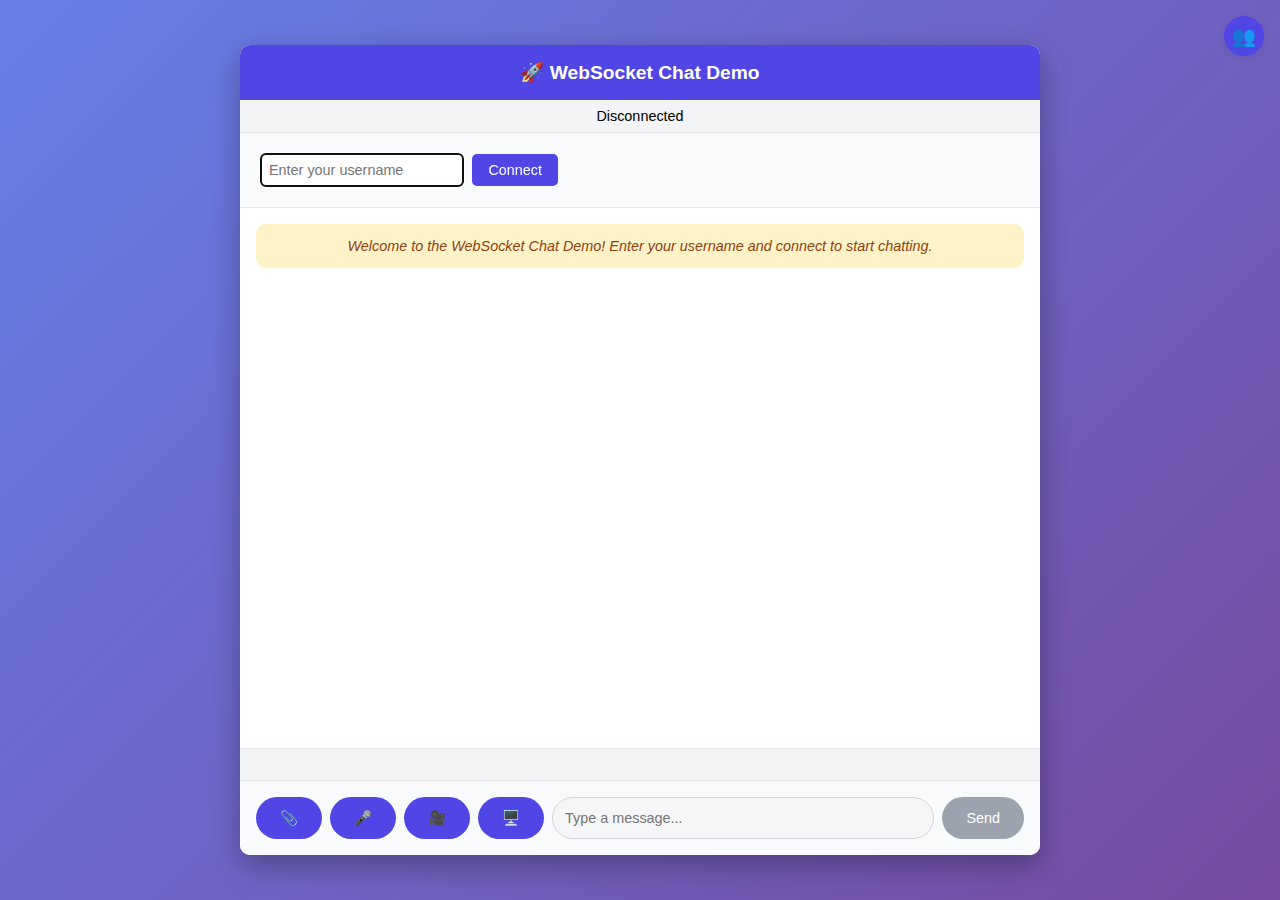
<file: examples/static/index.html>
<!DOCTYPE html>
<html lang="en">

<head>
    <meta charset="UTF-8">
    <meta name="viewport" content="width=device-width, initial-scale=1.0">
    <title>WebSocket Chat Demo</title>
    <style>
        * {
            margin: 0;
            padding: 0;
            box-sizing: border-box;
        }

        body {
            font-family: 'Segoe UI', Tahoma, Geneva, Verdana, sans-serif;
            background: linear-gradient(135deg, #667eea 0%, #764ba2 100%);
            height: 100vh;
            display: flex;
            justify-content: center;
            align-items: center;
        }

        .chat-container {
            width: 90%;
            max-width: 800px;
            height: 90vh;
            background: white;
            border-radius: 10px;
            box-shadow: 0 10px 30px rgba(0, 0, 0, 0.3);
            display: flex;
            flex-direction: column;
            overflow: hidden;
        }

        .chat-header {
            background: #4f46e5;
            color: white;
            padding: 1rem;
            text-align: center;
            font-size: 1.2rem;
            font-weight: bold;
        }

        .connection-status {
            padding: 0.5rem;
            text-align: center;
            font-size: 0.9rem;
            background: #f3f4f6;
            border-bottom: 1px solid #e5e7eb;
        }

        .connection-status.connected {
            background: #d1fae5;
            color: #065f46;
        }

        .connection-status.disconnected {
            background: #fee2e2;
            color: #991b1b;
        }

        .user-setup {
            padding: 1rem;
            background: #f8fafc;
            border-bottom: 1px solid #e5e7eb;
        }

        .user-setup input {
            padding: 0.5rem;
            margin: 0.25rem;
            border: 1px solid #d1d5db;
            border-radius: 5px;
            font-size: 0.9rem;
        }

        .user-setup button {
            padding: 0.5rem 1rem;
            background: #4f46e5;
            color: white;
            border: none;
            border-radius: 5px;
            cursor: pointer;
            font-size: 0.9rem;
        }

        .user-setup button:hover {
            background: #4338ca;
        }

        .rooms-section {
            padding: 1rem;
            background: #f8fafc;
            border-bottom: 1px solid #e5e7eb;
        }

        .rooms-section h3 {
            margin-bottom: 0.5rem;
            color: #374151;
        }

        .room-list {
            display: flex;
            flex-wrap: wrap;
            gap: 0.5rem;
        }

        .room-btn {
            padding: 0.25rem 0.75rem;
            background: #e5e7eb;
            border: 1px solid #d1d5db;
            border-radius: 20px;
            cursor: pointer;
            font-size: 0.8rem;
            transition: all 0.2s;
        }

        .room-btn:hover {
            background: #d1d5db;
        }

        .room-btn.active {
            background: #4f46e5;
            color: white;
        }

        .messages-container {
            flex: 1;
            overflow-y: auto;
            padding: 1rem;
            background: #ffffff;
        }

        .message {
            margin-bottom: 1rem;
            padding: 0.75rem;
            border-radius: 10px;
            max-width: 70%;
            word-wrap: break-word;
        }

        .message.own {
            background: #4f46e5;
            color: white;
            margin-left: auto;
        }

        .message.other {
            background: #f3f4f6;
            color: #374151;
        }

        .message.system {
            background: #fef3c7;
            color: #92400e;
            text-align: center;
            max-width: 100%;
            font-style: italic;
        }

        .message .sender {
            font-weight: bold;
            font-size: 0.8rem;
            margin-bottom: 0.25rem;
        }

        .message .content {
            font-size: 0.9rem;
            line-height: 1.4;
        }

        .message .time {
            font-size: 0.7rem;
            opacity: 0.7;
            margin-top: 0.25rem;
        }

        .typing-indicator {
            padding: 0.5rem 1rem;
            background: #f3f4f6;
            border-top: 1px solid #e5e7eb;
            font-style: italic;
            color: #6b7280;
            font-size: 0.8rem;
            min-height: 2rem;
        }

        .input-container {
            padding: 1rem;
            background: #f8fafc;
            border-top: 1px solid #e5e7eb;
            display: flex;
            gap: 0.5rem;
        }

        .message-input {
            flex: 1;
            padding: 0.75rem;
            border: 1px solid #d1d5db;
            border-radius: 25px;
            font-size: 0.9rem;
            outline: none;
        }

        .message-input:focus {
            border-color: #4f46e5;
        }

        .send-btn {
            padding: 0.75rem 1.5rem;
            background: #4f46e5;
            color: white;
            border: none;
            border-radius: 25px;
            cursor: pointer;
            font-size: 0.9rem;
            transition: background 0.2s;
        }

        .send-btn:hover {
            background: #4338ca;
        }

        .send-btn:disabled {
            background: #9ca3af;
            cursor: not-allowed;
        }

        /* User list panel styles */
        .user-list-panel {
            position: fixed;
            top: 4.5rem;
            right: 1rem;
            z-index: 1000;
            background: #f8fafc;
            border-radius: 8px;
            padding: 1rem;
            box-shadow: 0 2px 8px rgba(0, 0, 0, 0.08);
            min-width: 180px;
            max-width: 250px;
            max-height: 60vh;
            overflow: auto;
            display: none;
        }

        .user-list-panel ul {
            list-style: none;
            padding: 0;
            margin: 0;
        }

        .user-list-panel li {
            padding: 0.25rem 0;
            border-bottom: 1px solid #e5e7eb;
            font-size: 0.9rem;
            color: #374151;
        }

        .user-list-panel li:last-child {
            border-bottom: none;
        }

        .user-list-panel button {
            background: #4f46e5;
            color: white;
            border: none;
            border-radius: 4px;
            padding: 2px 8px;
            cursor: pointer;
            font-size: 0.8rem;
            margin-left: 0.5rem;
        }

        .user-list-panel button:hover {
            background: #4338ca;
        }

        @media (max-width: 600px) {
            .chat-container {
                width: 100%;
                height: 100vh;
                border-radius: 0;
            }

            .message {
                max-width: 85%;
            }
        }
    </style>
</head>

<body>
    <div class="chat-container">
        <div class="chat-header">
            🚀 WebSocket Chat Demo
        </div>

        <div class="connection-status" id="connectionStatus">
            Disconnected
        </div>

        <div class="user-setup" id="userSetup">
            <input type="text" id="usernameInput" placeholder="Enter your username" maxlength="20">
            <button onclick="connect()">Connect</button>
        </div>

        <div class="rooms-section" id="roomsSection" style="display: none;">
            <h3>Rooms:</h3>
            <div class="room-list">
                <span class="room-btn" onclick="joinRoom('public:lobby', this)">🏠 Lobby</span>
                <span class="room-btn" onclick="joinRoom('public:random', this)">🎲 Random</span>
                <span class="room-btn" onclick="joinRoom('public:help', this)">❓ Help</span>
            </div>
        </div>

        <div class="messages-container" id="messagesContainer">
            <div class="message system">
                <div class="content">Welcome to the WebSocket Chat Demo! Enter your username and connect to start
                    chatting.</div>
            </div>
        </div>

        <div class="typing-indicator" id="typingIndicator"></div>

        <div class="input-container">
            <input type="file" id="fileInput" style="display:none" multiple>
            <button class="send-btn" id="fileBtn" title="Send File">📎</button>
            <button class="send-btn" id="audioBtn" title="Record Audio">🎤</button>
            <button class="send-btn" id="videoBtn" title="Record Video">🎥</button>
            <button class="send-btn" id="screenBtn" title="Record Screen">🖥️</button>
            <input type="text" id="messageInput" class="message-input" placeholder="Type a message..." disabled>
            <button id="sendBtn" class="send-btn" onclick="sendMessage()" disabled>Send</button>
        </div>
    </div>

    <!-- User list panel -->
    <div class="user-list-panel" id="userListPanel">
        <div style="display:flex;justify-content:space-between;align-items:center;margin-bottom:0.5rem;">
            <span style="font-weight:bold;">Users</span>
            <button id="refreshUserListBtn"
                style="background:#4f46e5;color:white;border:none;border-radius:4px;padding:2px 8px;cursor:pointer;font-size:0.8rem;">
                ⟳
            </button>
        </div>
        <ul id="userList" style="list-style:none;padding:0;margin:0;"></ul>
    </div>

    <!-- Toggle button for user list -->
    <button id="userListToggleBtn"
        style="position:fixed;top:1rem;right:1rem;z-index:11;background:#4f46e5;color:white;border:none;border-radius:50%;width:2.5rem;height:2.5rem;font-size:1.2rem;cursor:pointer;box-shadow:0 2px 8px rgba(0,0,0,0.08);">
        👥
    </button>

    <script>
        let ws = null;
        let currentUser = null;
        let currentRoom = 'public:lobby';
        let isTyping = false;
        let typingTimeout = null;
        let reconnectAttempts = 0;
        const maxReconnectAttempts = 5;

        // DOM elements
        const connectionStatus = document.getElementById('connectionStatus');
        const userSetup = document.getElementById('userSetup');
        const roomsSection = document.getElementById('roomsSection');
        const messagesContainer = document.getElementById('messagesContainer');
        const typingIndicator = document.getElementById('typingIndicator');
        const usernameInput = document.getElementById('usernameInput');
        const messageInput = document.getElementById('messageInput');
        const sendBtn = document.getElementById('sendBtn');
        const fileInput = document.getElementById('fileInput');
        const fileBtn = document.getElementById('fileBtn');
        const audioBtn = document.getElementById('audioBtn');
        const videoBtn = document.getElementById('videoBtn');
        const screenBtn = document.getElementById('screenBtn');
        const userListPanel = document.getElementById('userListPanel');
        const userListToggleBtn = document.getElementById('userListToggleBtn');

        // Global array to store all messages for the current room
        let allMessages = [];

        // Set to track currently typing users
        let typingUsers = new Set();

        // Generate a random user ID
        function generateUserId() {
            return 'user_' + Math.random().toString(36).substr(2, 9);
        }

        // Connect to WebSocket server
        function connect() {
            const username = usernameInput.value.trim();
            if (!username) {
                alert('Please enter a username');
                return;
            }

            currentUser = {
                id: generateUserId(),
                username: username
            };

            // WebSocket server is on port 8080, HTTP server is on port 8081
            const wsUrl = `ws://localhost:8080/ws?user_id=${currentUser.id}&username=${encodeURIComponent(username)}`;

            try {
                ws = new WebSocket(wsUrl);

                ws.onopen = onWebSocketOpen;
                ws.onmessage = onWebSocketMessage;
                ws.onclose = onWebSocketClose;
                ws.onerror = onWebSocketError;

                updateConnectionStatus('Connecting...', 'disconnected');
            } catch (error) {
                console.error('Failed to create WebSocket connection:', error);
                updateConnectionStatus('Connection failed', 'disconnected');
            }
        }

        // WebSocket event handlers
        function onWebSocketOpen() {
            console.log('WebSocket connected');
            updateConnectionStatus('Connected', 'connected');
            userSetup.style.display = 'none';
            roomsSection.style.display = 'block';
            messageInput.disabled = false;
            sendBtn.disabled = false;
            reconnectAttempts = 0;

            // Auto-join lobby room
            joinRoom('public:lobby');

            addSystemMessage('Connected to chat server');
        }

        function onWebSocketMessage(event) {
            try {
                const message = JSON.parse(event.data);
                handleMessage(message);
            } catch (error) {
                console.error('Failed to parse message:', error);
            }
        }

        function onWebSocketClose(event) {
            console.log('WebSocket closed:', event.code, event.reason);
            updateConnectionStatus('Disconnected', 'disconnected');
            messageInput.disabled = true;
            sendBtn.disabled = true;

            // Attempt to reconnect
            if (reconnectAttempts < maxReconnectAttempts) {
                reconnectAttempts++;
                addSystemMessage(`Connection lost. Reconnecting... (${reconnectAttempts}/${maxReconnectAttempts})`);
                setTimeout(() => {
                    if (currentUser) {
                        connect();
                    }
                }, 2000 * reconnectAttempts);
            } else {
                addSystemMessage('Connection lost. Please refresh the page to reconnect.');
                userSetup.style.display = 'block';
                roomsSection.style.display = 'none';
            }
        }

        function onWebSocketError(error) {
            console.error('WebSocket error:', error);
            updateConnectionStatus('Connection error', 'disconnected');
        }

        // Helper to render all messages in order
        function renderAllMessages() {
            // Sort by timestamp ascending
            allMessages.sort((a, b) => new Date(a.timestamp) - new Date(b.timestamp));
            messagesContainer.innerHTML = '';
            allMessages.forEach(msg => {
                if (msg.type === 'system') {
                    addSystemMessage(msg.payload || msg.content || '', msg.systemType || 'info');
                } else {
                    addChatMessage(msg);
                }
            });
        }

        // Handle incoming messages
        function handleMessage(message) {
            console.log('Received message:', message);

            if (message.type === 'history' && Array.isArray(message.payload)) {
                // Convert and add all history messages to allMessages
                allMessages = message.payload.map(msg => {
                    let chatMsg = msg;
                    if (!chatMsg.type && msg.messageType) chatMsg.type = msg.messageType;
                    if (!chatMsg.payload) {
                        chatMsg.payload = {};
                        if (msg.content) chatMsg.payload.content = msg.content;
                        if (msg.senderId) chatMsg.payload.userId = msg.senderId;
                        if (msg.fileUrl) chatMsg.payload.fileUrl = msg.fileUrl;
                        if (msg.fileName) chatMsg.payload.fileName = msg.fileName;
                        if (msg.username) chatMsg.payload.username = msg.username;
                    }
                    chatMsg.timestamp = msg.timestamp;
                    return chatMsg;
                });
                renderAllMessages();
                return;
            }

            // For live messages, add to allMessages and re-render
            if ([
                'message', 'file_share', 'media_share', 'thread_reply',
                'user_joined', 'user_left', 'typing_start', 'typing_stop', 'ack', 'error'
            ].includes(message.type)) {
                // System messages
                if (['user_joined', 'user_left', 'error'].includes(message.type)) {
                    allMessages.push({
                        type: 'system',
                        timestamp: message.timestamp,
                        payload: message.type === 'error' ? `Error: ${message.payload.message}` : `${message.payload.username} ${message.type === 'user_joined' ? 'joined' : 'left'} the room`,
                        systemType: message.type === 'error' ? 'error' : 'info'
                    });
                } else {
                    allMessages.push(message);
                }
                renderAllMessages();
                return;
            }

            // Typing indicators and acks are not added to message list
            if (message.type === 'typing_start') {
                showTypingIndicator(message.payload.username);
            } else if (message.type === 'typing_stop') {
                hideTypingIndicator(message.payload.username);
            } else if (message.type === 'ack') {
                console.log('Message acknowledged:', message.payload);
            } else {
                console.log('Unknown message type:', message.type);
            }
        }

        // --- User List Panel ---
        // Ensure user list panel is always on top and visible
        userListPanel.style.display = 'none';
        userListPanel.style.position = 'fixed';
        userListPanel.style.top = '4.5rem';
        userListPanel.style.right = '1rem';
        userListPanel.style.zIndex = '1000';
        userListToggleBtn.style.position = 'fixed';
        userListToggleBtn.style.top = '1rem';
        userListToggleBtn.style.right = '1rem';
        userListToggleBtn.style.zIndex = '1001';

        // Always update user list panel when toggled
        userListToggleBtn.onclick = () => {
            userListPanel.style.display = userListPanel.style.display === 'none' ? 'block' : 'none';
            if (userListPanel.style.display === 'block') fetchAndRenderUserList();
        };
        document.getElementById('refreshUserListBtn').onclick = fetchAndRenderUserList;

        function fetchAndRenderUserList() {
            fetch('/api/users')
                .then(res => res.json())
                .then(data => {
                    const userList = document.getElementById('userList');
                    userList.innerHTML = '';
                    (data.users || []).forEach(user => {
                        const li = document.createElement('li');
                        li.textContent = `${user.username} (${user.userId})`;
                        userList.appendChild(li);
                    });
                    if ((data.users || []).length === 0) {
                        userList.innerHTML = '<li style="color:#888;">No users online</li>';
                    }
                })
                .catch(() => {
                    const userList = document.getElementById('userList');
                    userList.innerHTML = '<li style="color:#e00;">Failed to load users</li>';
                });
        }

        // --- Typing Indicator for Multiple Users ---
        // Always show typingIndicator and update its text
        function updateTypingIndicator() {
            const names = Array.from(typingUsers);
            let text = '';
            if (names.length === 1) {
                text = `${names[0]} is typing...`;
            } else if (names.length === 2) {
                text = `${names[0]} and ${names[1]} are typing...`;
            } else if (names.length === 3) {
                text = `${names[0]}, ${names[1]} and ${names[2]} are typing...`;
            } else if (names.length > 3) {
                text = `${names.slice(0, 3).join(', ')} and more are typing...`;
            }
            typingIndicator.style.display = text ? 'block' : 'none';
            typingIndicator.textContent = text;
        }

        function showTypingIndicator(username) {
            typingUsers.add(username);
            updateTypingIndicator();
        }

        function hideTypingIndicator(username) {
            typingUsers.delete(username);
            updateTypingIndicator();
        }

        // When joining a new room, clear typing users
        function joinRoom(roomId, element = null) {
            if (!ws || ws.readyState !== WebSocket.OPEN) {
                return;
            }

            // Update active room button
            document.querySelectorAll('.room-btn').forEach(btn => {
                btn.classList.remove('active');
            });
            if (element) {
                element.classList.add('active');
            } else {
                // Find the room button by roomId if no element provided
                const roomBtn = document.querySelector(`[onclick*="${roomId}"]`);
                if (roomBtn) {
                    roomBtn.classList.add('active');
                }
            }

            // Leave current room if different
            if (currentRoom && currentRoom !== roomId) {
                sendWebSocketMessage({
                    type: 'leave_room',
                    roomId: currentRoom
                });
            }

            currentRoom = roomId;
            allMessages = [];
            messagesContainer.innerHTML = '';
            addSystemMessage(`Joined room: ${roomId}`);

            // Join new room via WebSocket
            sendWebSocketMessage({
                type: 'join_room',
                roomId: roomId
            });

            typingUsers.clear();
            updateTypingIndicator();
        }

        // Send a chat message
        function sendMessage() {
            const content = messageInput.value.trim();
            if (!content || !ws || ws.readyState !== WebSocket.OPEN) {
                return;
            }

            sendWebSocketMessage({
                type: 'message',
                roomId: currentRoom,
                payload: {
                    content: content,
                    userId: currentUser.id,
                    username: currentUser.username,
                    messageId: generateMessageId()
                }
            });

            messageInput.value = '';
            stopTyping();
        }

        // Send WebSocket message
        function sendWebSocketMessage(message) {
            if (ws && ws.readyState === WebSocket.OPEN) {
                ws.send(JSON.stringify(message));
            }
        }

        // File upload
        fileBtn.onclick = () => fileInput.click();
        fileInput.onchange = () => {
            if (!ws || ws.readyState !== WebSocket.OPEN) return;
            const files = fileInput.files;
            for (let file of files) {
                const reader = new FileReader();
                reader.onload = function (e) {
                    const arrayBuffer = e.target.result;
                    // 1. Send metadata first
                    ws.send(JSON.stringify({
                        type: 'file_share',
                        roomId: currentRoom,
                        payload: {
                            fileName: file.name,
                            fileSize: file.size,
                            fileType: file.type,
                            userId: currentUser.id,
                            username: currentUser.username,
                            messageId: generateMessageId()
                        }
                    }));
                    // 2. Then send the binary data
                    ws.send(arrayBuffer);
                };
                reader.readAsArrayBuffer(file);
            }
            fileInput.value = '';
        };

        // Audio recording
        let audioRecorder, audioChunks = [];
        audioBtn.onclick = async () => {
            if (audioRecorder && audioRecorder.state === 'recording') {
                audioRecorder.stop();
                audioBtn.textContent = '🎤';
                return;
            }
            const stream = await navigator.mediaDevices.getUserMedia({ audio: true });
            audioRecorder = new MediaRecorder(stream);
            audioChunks = [];
            audioRecorder.ondataavailable = e => audioChunks.push(e.data);
            audioRecorder.onstop = () => {
                const blob = new Blob(audioChunks, { type: 'audio/webm' });
                // 1. Send metadata first
                const msgId = generateMessageId();
                sendWebSocketMessage({
                    type: 'media_share',
                    roomId: currentRoom,
                    payload: {
                        mediaType: 'audio',
                        userId: currentUser.id,
                        username: currentUser.username,
                        messageId: msgId
                    }
                });
                // 2. Then send the binary data after a short delay
                setTimeout(() => {
                    ws.send(blob);
                }, 50);
            };
            audioRecorder.start();
            audioBtn.textContent = '⏹️';
        };

        // Video recording
        let videoRecorder, videoChunks = [];
        videoBtn.onclick = async () => {
            if (videoRecorder && videoRecorder.state === 'recording') {
                videoRecorder.stop();
                videoBtn.textContent = '🎥';
                return;
            }
            const stream = await navigator.mediaDevices.getUserMedia({ video: true, audio: true });
            videoRecorder = new MediaRecorder(stream);
            videoChunks = [];
            videoRecorder.ondataavailable = e => videoChunks.push(e.data);
            videoRecorder.onstop = () => {
                const blob = new Blob(videoChunks, { type: 'video/webm' });
                const msgId = generateMessageId();
                sendWebSocketMessage({
                    type: 'media_share',
                    roomId: currentRoom,
                    payload: {
                        mediaType: 'video',
                        userId: currentUser.id,
                        username: currentUser.username,
                        messageId: msgId
                    }
                });
                setTimeout(() => {
                    ws.send(blob);
                }, 50);
            };
            videoRecorder.start();
            videoBtn.textContent = '⏹️';
        };

        // Screen recording
        let screenRecorder, screenChunks = [];
        screenBtn.onclick = async () => {
            if (screenRecorder && screenRecorder.state === 'recording') {
                screenRecorder.stop();
                screenBtn.textContent = '🖥️';
                return;
            }
            const stream = await navigator.mediaDevices.getDisplayMedia({ video: true, audio: true });
            screenRecorder = new MediaRecorder(stream);
            screenChunks = [];
            screenRecorder.ondataavailable = e => screenChunks.push(e.data);
            screenRecorder.onstop = () => {
                const blob = new Blob(screenChunks, { type: 'video/webm' });
                const msgId = generateMessageId();
                sendWebSocketMessage({
                    type: 'media_share',
                    roomId: currentRoom,
                    payload: {
                        mediaType: 'screen',
                        userId: currentUser.id,
                        username: currentUser.username,
                        messageId: msgId
                    }
                });
                setTimeout(() => {
                    ws.send(blob);
                }, 50);
            };
            screenRecorder.start();
            screenBtn.textContent = '⏹️';
        };

        // Display received files/media
        function addChatMessage(message, isReply = false) {
            // Don't render empty messages or file_share without fileUrl
            if (
                (!message.payload || (!message.payload.content && !message.payload.fileUrl)) ||
                (message.type === 'file_share' && !message.payload.fileUrl)
            ) {
                return;
            }
            const messageDiv = document.createElement('div');
            messageDiv.className = `message ${message.payload.userId === currentUser.id ? 'own' : 'other'}`;
            const senderDiv = document.createElement('div');
            senderDiv.className = 'sender';
            senderDiv.textContent = message.payload.username;
            const contentDiv = document.createElement('div');
            contentDiv.className = 'content';
            if (message.type === 'file_share' && message.payload.fileUrl) {
                const link = document.createElement('a');
                link.href = message.payload.fileUrl;
                link.textContent = `Download: ${message.payload.fileName}`;
                link.target = '_blank';
                contentDiv.appendChild(link);
            } else if (message.type === 'media_share' && message.payload.mediaType) {
                if (message.payload.mediaType === 'audio') {
                    const audio = document.createElement('audio');
                    audio.controls = true;
                    audio.src = message.payload.fileUrl || '';
                    contentDiv.appendChild(audio);
                } else if (message.payload.mediaType === 'video' || message.payload.mediaType === 'screen') {
                    const video = document.createElement('video');
                    video.controls = true;
                    video.width = 320;
                    video.src = message.payload.fileUrl || '';
                    contentDiv.appendChild(video);
                } else {
                    contentDiv.textContent = '[Media received]';
                }
            } else {
                contentDiv.textContent = message.payload.content;
            }
            const timeDiv = document.createElement('div');
            timeDiv.className = 'time';
            timeDiv.textContent = new Date(message.timestamp).toLocaleTimeString();
            if (message.payload.userId !== currentUser.id) {
                messageDiv.appendChild(senderDiv);
            }
            messageDiv.appendChild(contentDiv);
            messageDiv.appendChild(timeDiv);
            messagesContainer.appendChild(messageDiv);
            messagesContainer.scrollTop = messagesContainer.scrollHeight;
        }

        // Add system message
        function addSystemMessage(content, type = 'info') {
            const messageDiv = document.createElement('div');
            messageDiv.className = 'message system';

            const contentDiv = document.createElement('div');
            contentDiv.className = 'content';
            contentDiv.textContent = content;

            messageDiv.appendChild(contentDiv);
            messagesContainer.appendChild(messageDiv);
            messagesContainer.scrollTop = messagesContainer.scrollHeight;
        }

        // Typing indicators
        function startTyping() {
            if (!isTyping && ws && ws.readyState === WebSocket.OPEN) {
                isTyping = true;
                sendWebSocketMessage({
                    type: 'typing',
                    roomId: currentRoom,
                    payload: {
                        userId: currentUser.id,
                        username: currentUser.username,
                        isTyping: true
                    }
                });
            }

            // Reset typing timeout
            clearTimeout(typingTimeout);
            typingTimeout = setTimeout(() => {
                stopTyping();
            }, 3000);
        }

        function stopTyping() {
            if (isTyping && ws && ws.readyState === WebSocket.OPEN) {
                isTyping = false;
                sendWebSocketMessage({
                    type: 'typing',
                    roomId: currentRoom,
                    payload: {
                        userId: currentUser.id,
                        username: currentUser.username,
                        isTyping: false
                    }
                });
            }
            clearTimeout(typingTimeout);
        }

        function updateConnectionStatus(text, status) {
            connectionStatus.textContent = text;
            connectionStatus.className = `connection-status ${status}`;
        }

        // Generate message ID
        function generateMessageId() {
            return 'msg_' + Date.now() + '_' + Math.random().toString(36).substr(2, 9);
        }

        // Event listeners
        messageInput.addEventListener('keypress', (e) => {
            if (e.key === 'Enter') {
                sendMessage();
            } else {
                startTyping();
            }
        });

        usernameInput.addEventListener('keypress', (e) => {
            if (e.key === 'Enter') {
                connect();
            }
        });

        userListToggleBtn.addEventListener('click', () => {
            userListPanel.style.display = userListPanel.style.display === 'none' ? 'block' : 'none';
            if (userListPanel.style.display === 'block') fetchAndRenderUserList();
        });

        // Focus username input on load
        window.addEventListener('load', () => {
            usernameInput.focus();
        });

        // Handle page unload
        window.addEventListener('beforeunload', () => {
            if (ws) {
                ws.close();
            }
        });
    </script>
</body>

</html>
</file>
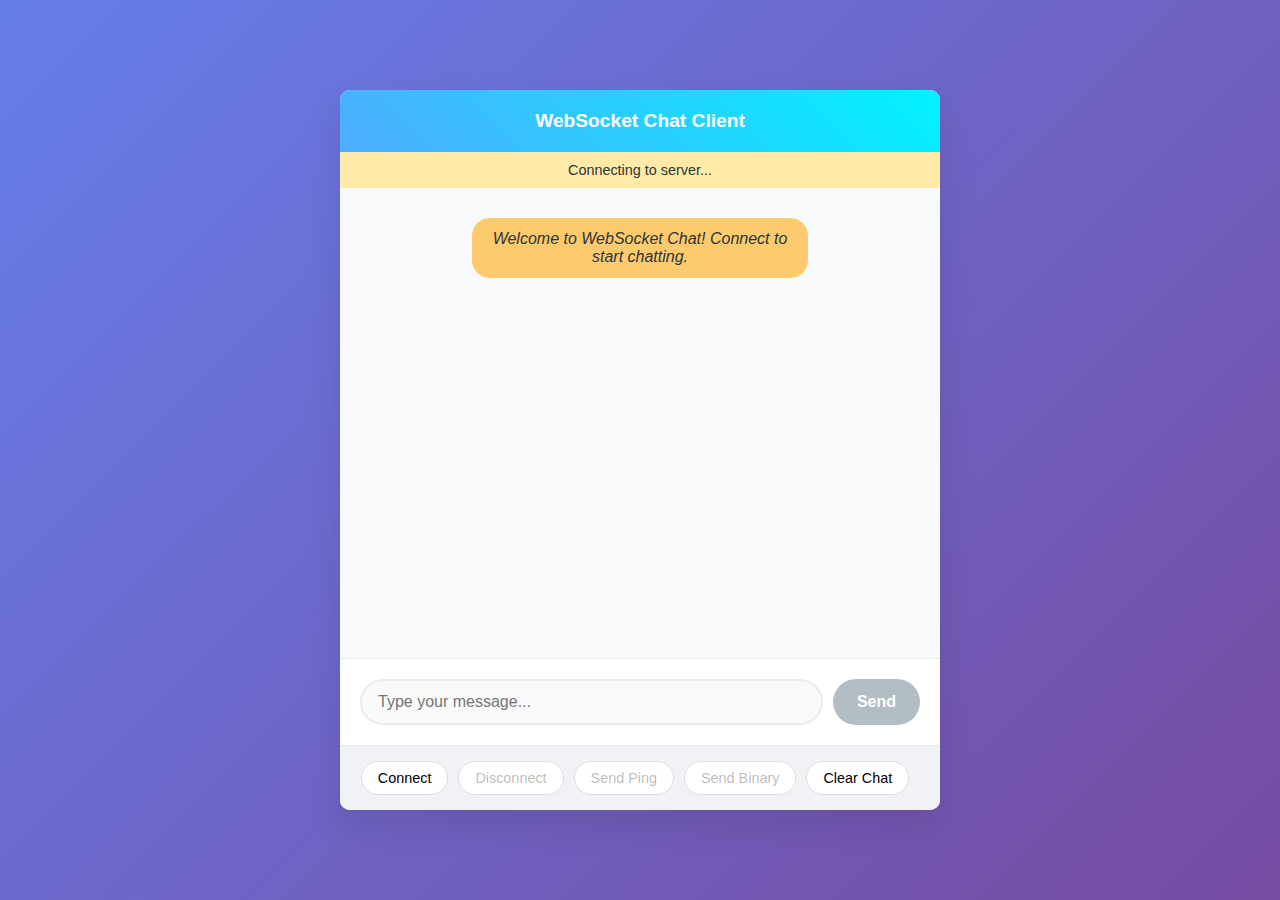
<file: examples/chat.html>
<!DOCTYPE html>
<html lang="en">

<head>
    <meta charset="UTF-8">
    <meta name="viewport" content="width=device-width, initial-scale=1.0">
    <title>WebSocket Chat Client</title>
    <style>
        * {
            margin: 0;
            padding: 0;
            box-sizing: border-box;
        }

        body {
            font-family: 'Segoe UI', Tahoma, Geneva, Verdana, sans-serif;
            background: linear-gradient(135deg, #667eea 0%, #764ba2 100%);
            height: 100vh;
            display: flex;
            justify-content: center;
            align-items: center;
        }

        .chat-container {
            background: white;
            border-radius: 10px;
            box-shadow: 0 15px 35px rgba(0, 0, 0, 0.1);
            width: 90%;
            max-width: 600px;
            height: 80%;
            display: flex;
            flex-direction: column;
            overflow: hidden;
        }

        .chat-header {
            background: #4facfe;
            background: linear-gradient(45deg, #4facfe 0%, #00f2fe 100%);
            color: white;
            padding: 20px;
            text-align: center;
            font-size: 1.2em;
            font-weight: bold;
        }

        .connection-status {
            padding: 10px;
            text-align: center;
            font-size: 0.9em;
            transition: all 0.3s ease;
        }

        .status-connecting {
            background: #ffeaa7;
            color: #2d3436;
        }

        .status-connected {
            background: #00b894;
            color: white;
        }

        .status-disconnected {
            background: #e17055;
            color: white;
        }

        .chat-messages {
            flex: 1;
            padding: 20px;
            overflow-y: auto;
            background: #f8f9fa;
        }

        .message {
            margin-bottom: 15px;
            padding: 12px 16px;
            border-radius: 18px;
            max-width: 80%;
            word-wrap: break-word;
            animation: fadeIn 0.3s ease;
        }

        @keyframes fadeIn {
            from {
                opacity: 0;
                transform: translateY(10px);
            }

            to {
                opacity: 1;
                transform: translateY(0);
            }
        }

        .message.sent {
            background: #4facfe;
            color: white;
            margin-left: auto;
            text-align: right;
        }

        .message.received {
            background: #e9ecef;
            color: #2d3436;
        }

        .message.system {
            background: #fdcb6e;
            color: #2d3436;
            text-align: center;
            font-style: italic;
            margin: 10px auto;
            max-width: 60%;
        }

        .message.error {
            background: #e17055;
            color: white;
            text-align: center;
            margin: 10px auto;
            max-width: 80%;
        }

        .message-meta {
            font-size: 0.8em;
            opacity: 0.7;
            margin-top: 5px;
        }

        .chat-input-container {
            padding: 20px;
            background: white;
            border-top: 1px solid #e9ecef;
            display: flex;
            gap: 10px;
        }

        .chat-input {
            flex: 1;
            padding: 12px 16px;
            border: 2px solid #e9ecef;
            border-radius: 25px;
            font-size: 1em;
            outline: none;
            transition: border-color 0.3s ease;
        }

        .chat-input:focus {
            border-color: #4facfe;
        }

        .send-button {
            padding: 12px 24px;
            background: #4facfe;
            color: white;
            border: none;
            border-radius: 25px;
            cursor: pointer;
            font-size: 1em;
            font-weight: bold;
            transition: all 0.3s ease;
        }

        .send-button:hover:not(:disabled) {
            background: #0984e3;
            transform: translateY(-2px);
        }

        .send-button:disabled {
            background: #b2bec3;
            cursor: not-allowed;
            transform: none;
        }

        .controls {
            padding: 15px 20px;
            background: #f1f2f6;
            border-top: 1px solid #e9ecef;
            display: flex;
            gap: 10px;
            flex-wrap: wrap;
            justify-content: center;
        }

        .control-button {
            padding: 8px 16px;
            border: 1px solid #ddd;
            background: white;
            border-radius: 20px;
            cursor: pointer;
            font-size: 0.9em;
            transition: all 0.3s ease;
        }

        .control-button:hover {
            background: #4facfe;
            color: white;
            border-color: #4facfe;
        }

        .ping-info {
            font-size: 0.8em;
            color: #636e72;
            text-align: center;
            margin-top: 5px;
        }

        /* Mobile responsive */
        @media (max-width: 600px) {
            .chat-container {
                width: 95%;
                height: 90%;
            }

            .controls {
                flex-direction: column;
            }

            .control-button {
                width: 100%;
            }
        }
    </style>
</head>

<body>
    <div class="chat-container">
        <div class="chat-header">
            WebSocket Chat Client
        </div>

        <div class="connection-status status-connecting" id="status">
            Connecting to server...
        </div>

        <div class="chat-messages" id="messages">
            <div class="message system">
                Welcome to WebSocket Chat! Connect to start chatting.
            </div>
        </div>

        <div class="chat-input-container">
            <input type="text" class="chat-input" id="messageInput" placeholder="Type your message..." disabled>
            <button class="send-button" id="sendButton" disabled>Send</button>
        </div>

        <div class="controls">
            <button class="control-button" id="connectButton">Connect</button>
            <button class="control-button" id="disconnectButton" disabled>Disconnect</button>
            <button class="control-button" id="pingButton" disabled>Send Ping</button>
            <button class="control-button" id="binaryButton" disabled>Send Binary</button>
            <button class="control-button" id="clearButton">Clear Chat</button>
            <div class="ping-info" id="pingInfo"></div>
        </div>
    </div>

    <script>
        class WebSocketChat {
            constructor() {
                this.ws = null;
                this.connected = false;
                this.reconnectAttempts = 0;
                this.maxReconnectAttempts = 5;
                this.pingTime = 0;

                this.initializeElements();
                this.attachEventListeners();
                this.autoConnect();
            }

            initializeElements() {
                this.statusElement = document.getElementById('status');
                this.messagesElement = document.getElementById('messages');
                this.messageInput = document.getElementById('messageInput');
                this.sendButton = document.getElementById('sendButton');
                this.connectButton = document.getElementById('connectButton');
                this.disconnectButton = document.getElementById('disconnectButton');
                this.pingButton = document.getElementById('pingButton');
                this.binaryButton = document.getElementById('binaryButton');
                this.clearButton = document.getElementById('clearButton');
                this.pingInfo = document.getElementById('pingInfo');
            }

            attachEventListeners() {
                this.connectButton.addEventListener('click', () => this.connect());
                this.disconnectButton.addEventListener('click', () => this.disconnect());
                this.sendButton.addEventListener('click', () => this.sendMessage());
                this.pingButton.addEventListener('click', () => this.sendPing());
                this.binaryButton.addEventListener('click', () => this.sendBinary());
                this.clearButton.addEventListener('click', () => this.clearMessages());

                this.messageInput.addEventListener('keypress', (e) => {
                    if (e.key === 'Enter' && !e.shiftKey) {
                        e.preventDefault();
                        this.sendMessage();
                    }
                });
            }

            autoConnect() {
                setTimeout(() => this.connect(), 1000);
            }

            connect() {
                if (this.connected) return;

                this.updateStatus('connecting', 'Connecting to server...');

                try {
                    // Connect to the WebSocket server
                    this.ws = new WebSocket('ws://localhost:8080');

                    this.ws.onopen = (event) => {
                        this.connected = true;
                        this.reconnectAttempts = 0;
                        this.updateStatus('connected', 'Connected to server');
                        this.addMessage('system', 'Connected to WebSocket server');
                        this.enableControls(true);
                    };

                    this.ws.onmessage = (event) => {
                        this.handleMessage(event.data);
                    };

                    this.ws.onclose = (event) => {
                        this.connected = false;
                        this.enableControls(false);

                        let reason = 'Connection closed';
                        if (event.code === 1000) {
                            reason = 'Normal closure';
                        } else if (event.code === 1001) {
                            reason = 'Going away';
                        } else if (event.code === 1002) {
                            reason = 'Protocol error';
                        } else if (event.code === 1003) {
                            reason = 'Unsupported data';
                        } else if (event.code === 1006) {
                            reason = 'Abnormal closure';
                        }

                        this.updateStatus('disconnected', `Disconnected: ${reason} (${event.code})`);
                        this.addMessage('error', `Connection closed: ${reason}`);

                        // Auto-reconnect
                        if (this.reconnectAttempts < this.maxReconnectAttempts) {
                            this.reconnectAttempts++;
                            this.addMessage('system', `Reconnecting... (attempt ${this.reconnectAttempts}/${this.maxReconnectAttempts})`);
                            setTimeout(() => this.connect(), 3000);
                        }
                    };

                    this.ws.onerror = (error) => {
                        this.addMessage('error', 'WebSocket error occurred');
                        console.error('WebSocket error:', error);
                    };

                } catch (error) {
                    this.updateStatus('disconnected', 'Failed to connect');
                    this.addMessage('error', `Connection failed: ${error.message}`);
                }
            }

            disconnect() {
                if (this.ws && this.connected) {
                    this.ws.close(1000, 'User requested disconnect');
                }
            }

            sendMessage() {
                const message = this.messageInput.value.trim();
                if (!message || !this.connected) return;

                try {
                    this.ws.send(message);
                    this.addMessage('sent', message);
                    this.messageInput.value = '';
                } catch (error) {
                    this.addMessage('error', `Failed to send message: ${error.message}`);
                }
            }

            sendPing() {
                if (!this.connected) return;

                this.pingTime = Date.now();
                this.pingInfo.textContent = 'Ping sent...';

                // Note: JavaScript WebSocket API doesn't expose ping frames directly
                // We'll simulate by sending a special message
                try {
                    this.ws.send('__PING__');
                    this.addMessage('system', 'Ping sent');
                } catch (error) {
                    this.addMessage('error', `Failed to send ping: ${error.message}`);
                }
            }

            sendBinary() {
                if (!this.connected) return;

                try {
                    // Send some binary data
                    const binaryData = new Uint8Array([72, 101, 108, 108, 111, 32, 87, 111, 114, 108, 100]); // "Hello World"
                    this.ws.send(binaryData);
                    this.addMessage('sent', `Binary data sent: [${Array.from(binaryData).join(', ')}]`);
                } catch (error) {
                    this.addMessage('error', `Failed to send binary: ${error.message}`);
                }
            }

            handleMessage(data) {
                if (data === '__PONG__') {
                    const pingTime = Date.now() - this.pingTime;
                    this.pingInfo.textContent = `Ping: ${pingTime}ms`;
                    this.addMessage('system', `Pong received (${pingTime}ms)`);
                    return;
                }

                // Handle different types of messages
                try {
                    // Try to parse as JSON for structured messages
                    const parsed = JSON.parse(data);
                    if (parsed.event && parsed.data) {
                        this.handleStructuredMessage(parsed);
                        return;
                    }
                } catch (e) {
                    // Not JSON, treat as plain text
                }

                this.addMessage('received', data);
            }

            handleStructuredMessage(message) {
                switch (message.event) {
                    case 'connected':
                        this.addMessage('system', `Server: ${message.data.message}`);
                        break;
                    case 'echo':
                        this.addMessage('received', `Echo: ${message.data}`);
                        break;
                    case 'room_message':
                        this.addMessage('received', `${message.data.from}: ${message.data.message}`);
                        break;
                    case 'broadcast':
                        this.addMessage('system', `Broadcast from ${message.data.from}: ${message.data.message}`);
                        break;
                    case 'error':
                        this.addMessage('error', message.data.message);
                        break;
                    default:
                        this.addMessage('received', `${message.event}: ${JSON.stringify(message.data)}`);
                }
            }

            addMessage(type, content) {
                const messageDiv = document.createElement('div');
                messageDiv.className = `message ${type}`;

                const contentDiv = document.createElement('div');
                contentDiv.textContent = content;
                messageDiv.appendChild(contentDiv);

                const metaDiv = document.createElement('div');
                metaDiv.className = 'message-meta';
                metaDiv.textContent = new Date().toLocaleTimeString();
                messageDiv.appendChild(metaDiv);

                this.messagesElement.appendChild(messageDiv);
                this.messagesElement.scrollTop = this.messagesElement.scrollHeight;
            }

            updateStatus(status, message) {
                this.statusElement.className = `connection-status status-${status}`;
                this.statusElement.textContent = message;
            }

            enableControls(enabled) {
                this.messageInput.disabled = !enabled;
                this.sendButton.disabled = !enabled;
                this.connectButton.disabled = enabled;
                this.disconnectButton.disabled = !enabled;
                this.pingButton.disabled = !enabled;
                this.binaryButton.disabled = !enabled;
            }

            clearMessages() {
                this.messagesElement.innerHTML = '<div class="message system">Chat cleared</div>';
            }
        }

        // Initialize the chat application
        document.addEventListener('DOMContentLoaded', () => {
            new WebSocketChat();
        });
    </script>
</body>

</html>
</file>
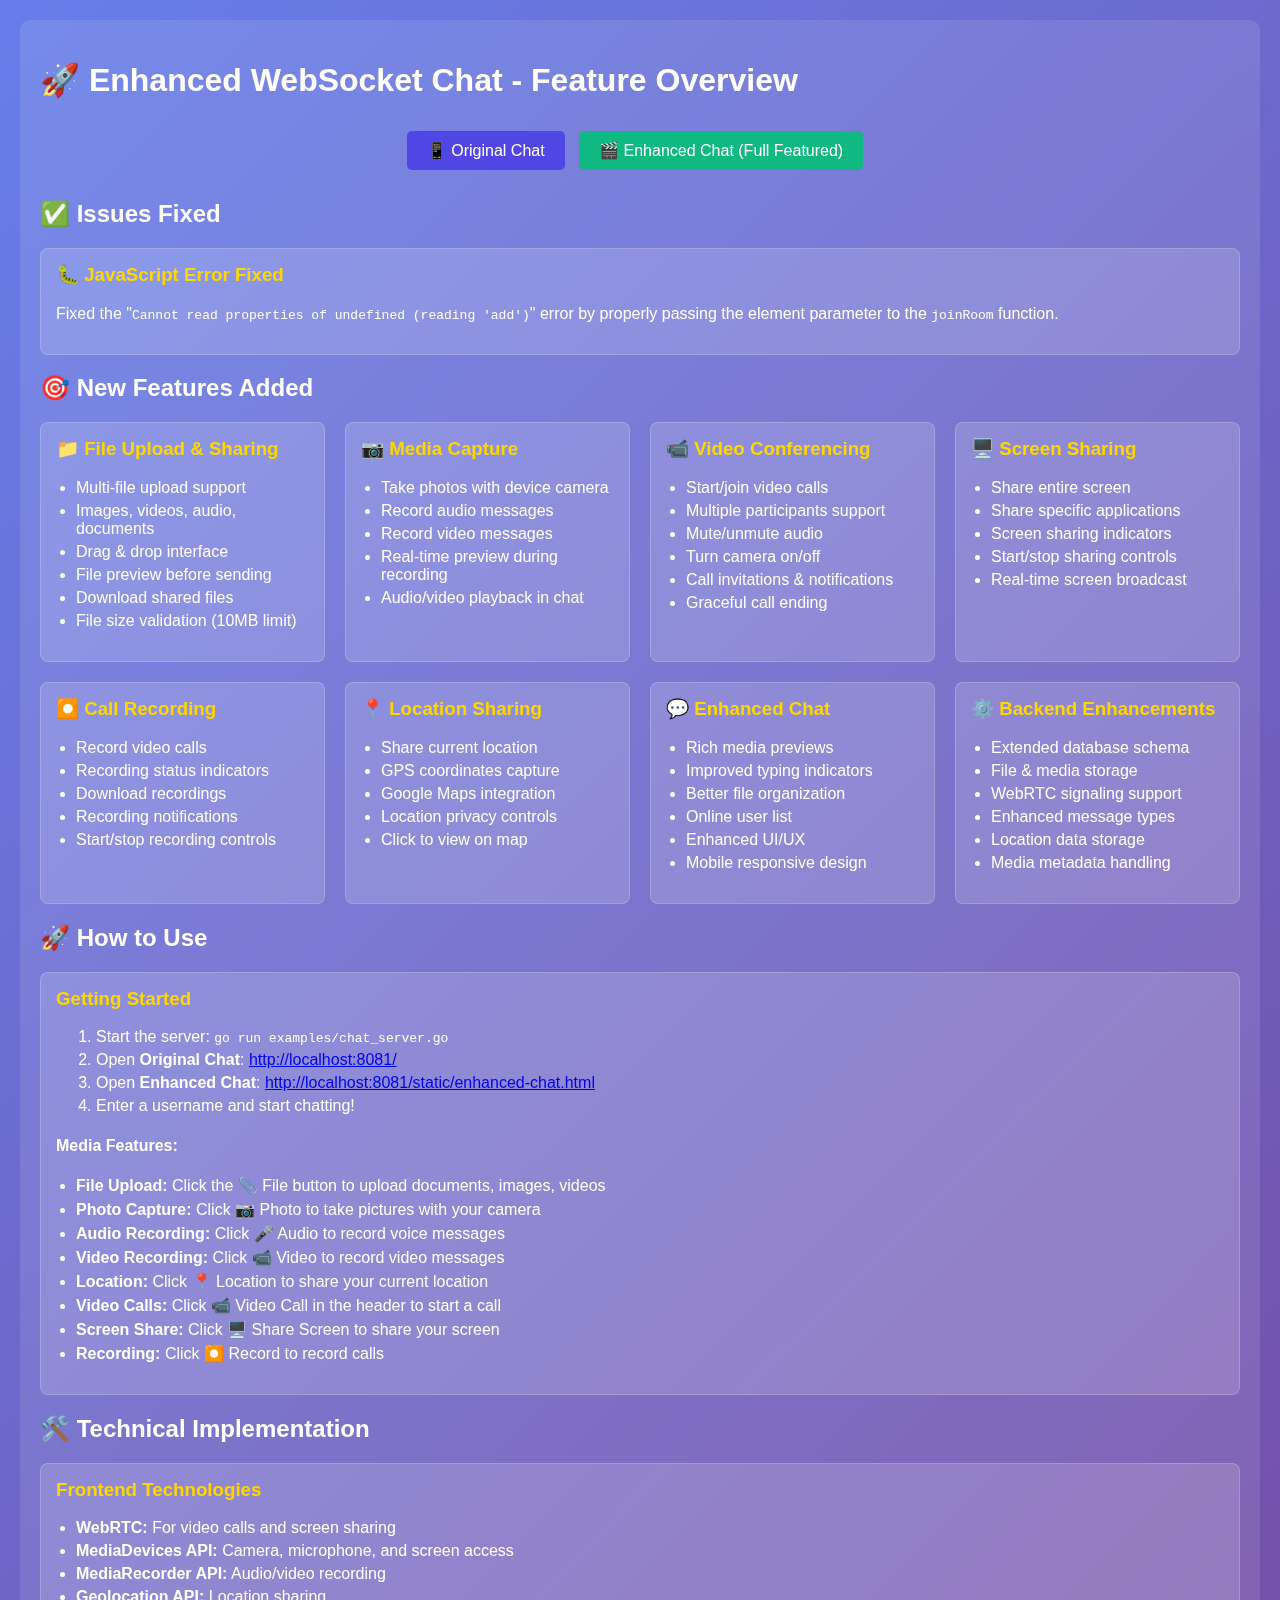
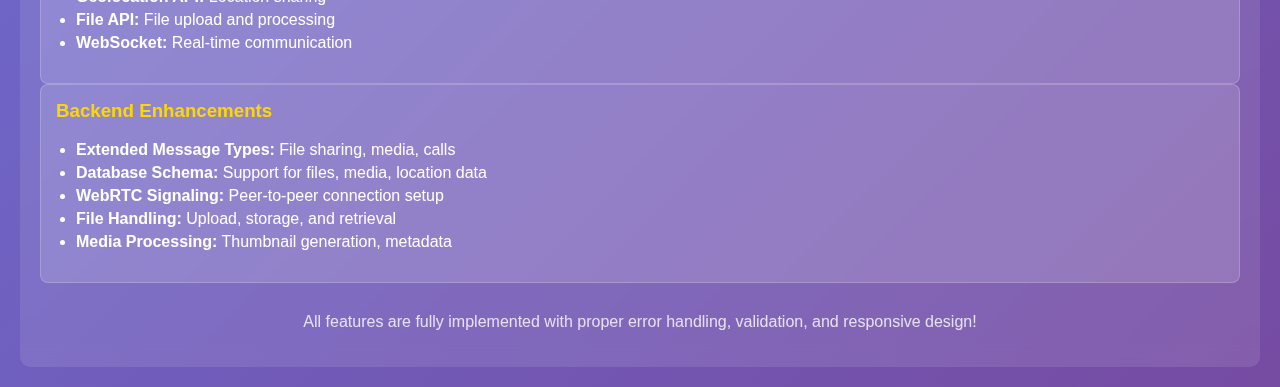
<file: examples/static/demo.html>
<!DOCTYPE html>
<html lang="en">

<head>
    <meta charset="UTF-8">
    <meta name="viewport" content="width=device-width, initial-scale=1.0">
    <title>Chat Feature Comparison</title>
    <style>
        body {
            font-family: Arial, sans-serif;
            margin: 20px;
            background: linear-gradient(135deg, #667eea 0%, #764ba2 100%);
            color: white;
        }

        .container {
            max-width: 1200px;
            margin: 0 auto;
            background: rgba(255, 255, 255, 0.1);
            padding: 20px;
            border-radius: 10px;
            backdrop-filter: blur(10px);
        }

        .feature-grid {
            display: grid;
            grid-template-columns: repeat(auto-fit, minmax(250px, 1fr));
            gap: 20px;
            margin-top: 20px;
        }

        .feature-card {
            background: rgba(255, 255, 255, 0.15);
            padding: 15px;
            border-radius: 8px;
            border: 1px solid rgba(255, 255, 255, 0.2);
        }

        .feature-card h3 {
            margin-top: 0;
            color: #ffd700;
        }

        .btn {
            display: inline-block;
            padding: 10px 20px;
            margin: 10px 10px 10px 0;
            background: #4f46e5;
            color: white;
            text-decoration: none;
            border-radius: 5px;
            transition: background 0.3s;
        }

        .btn:hover {
            background: #4338ca;
        }

        .btn-success {
            background: #10b981;
        }

        .btn-success:hover {
            background: #059669;
        }

        ul {
            padding-left: 20px;
        }

        li {
            margin-bottom: 5px;
        }
    </style>
</head>

<body>
    <div class="container">
        <h1>🚀 Enhanced WebSocket Chat - Feature Overview</h1>

        <div style="text-align: center; margin: 20px 0;">
            <a href="/static/index.html" class="btn">📱 Original Chat</a>
            <a href="/static/enhanced-chat.html" class="btn btn-success">🎬 Enhanced Chat (Full Featured)</a>
        </div>

        <h2>✅ Issues Fixed</h2>
        <div class="feature-card">
            <h3>🐛 JavaScript Error Fixed</h3>
            <p>Fixed the "<code>Cannot read properties of undefined (reading 'add')</code>" error by properly passing
                the element parameter to the <code>joinRoom</code> function.</p>
        </div>

        <h2>🎯 New Features Added</h2>
        <div class="feature-grid">
            <div class="feature-card">
                <h3>📁 File Upload & Sharing</h3>
                <ul>
                    <li>Multi-file upload support</li>
                    <li>Images, videos, audio, documents</li>
                    <li>Drag & drop interface</li>
                    <li>File preview before sending</li>
                    <li>Download shared files</li>
                    <li>File size validation (10MB limit)</li>
                </ul>
            </div>

            <div class="feature-card">
                <h3>📷 Media Capture</h3>
                <ul>
                    <li>Take photos with device camera</li>
                    <li>Record audio messages</li>
                    <li>Record video messages</li>
                    <li>Real-time preview during recording</li>
                    <li>Audio/video playback in chat</li>
                </ul>
            </div>

            <div class="feature-card">
                <h3>📹 Video Conferencing</h3>
                <ul>
                    <li>Start/join video calls</li>
                    <li>Multiple participants support</li>
                    <li>Mute/unmute audio</li>
                    <li>Turn camera on/off</li>
                    <li>Call invitations & notifications</li>
                    <li>Graceful call ending</li>
                </ul>
            </div>

            <div class="feature-card">
                <h3>🖥️ Screen Sharing</h3>
                <ul>
                    <li>Share entire screen</li>
                    <li>Share specific applications</li>
                    <li>Screen sharing indicators</li>
                    <li>Start/stop sharing controls</li>
                    <li>Real-time screen broadcast</li>
                </ul>
            </div>

            <div class="feature-card">
                <h3>⏺️ Call Recording</h3>
                <ul>
                    <li>Record video calls</li>
                    <li>Recording status indicators</li>
                    <li>Download recordings</li>
                    <li>Recording notifications</li>
                    <li>Start/stop recording controls</li>
                </ul>
            </div>

            <div class="feature-card">
                <h3>📍 Location Sharing</h3>
                <ul>
                    <li>Share current location</li>
                    <li>GPS coordinates capture</li>
                    <li>Google Maps integration</li>
                    <li>Location privacy controls</li>
                    <li>Click to view on map</li>
                </ul>
            </div>

            <div class="feature-card">
                <h3>💬 Enhanced Chat</h3>
                <ul>
                    <li>Rich media previews</li>
                    <li>Improved typing indicators</li>
                    <li>Better file organization</li>
                    <li>Online user list</li>
                    <li>Enhanced UI/UX</li>
                    <li>Mobile responsive design</li>
                </ul>
            </div>

            <div class="feature-card">
                <h3>⚙️ Backend Enhancements</h3>
                <ul>
                    <li>Extended database schema</li>
                    <li>File & media storage</li>
                    <li>WebRTC signaling support</li>
                    <li>Enhanced message types</li>
                    <li>Location data storage</li>
                    <li>Media metadata handling</li>
                </ul>
            </div>
        </div>

        <h2>🚀 How to Use</h2>
        <div class="feature-card">
            <h3>Getting Started</h3>
            <ol>
                <li>Start the server: <code>go run examples/chat_server.go</code></li>
                <li>Open <strong>Original Chat</strong>: <a href="http://localhost:8081/"
                        target="_blank">http://localhost:8081/</a></li>
                <li>Open <strong>Enhanced Chat</strong>: <a href="http://localhost:8081/static/enhanced-chat.html"
                        target="_blank">http://localhost:8081/static/enhanced-chat.html</a></li>
                <li>Enter a username and start chatting!</li>
            </ol>

            <h4>Media Features:</h4>
            <ul>
                <li><strong>File Upload:</strong> Click the 📎 File button to upload documents, images, videos</li>
                <li><strong>Photo Capture:</strong> Click 📷 Photo to take pictures with your camera</li>
                <li><strong>Audio Recording:</strong> Click 🎤 Audio to record voice messages</li>
                <li><strong>Video Recording:</strong> Click 📹 Video to record video messages</li>
                <li><strong>Location:</strong> Click 📍 Location to share your current location</li>
                <li><strong>Video Calls:</strong> Click 📹 Video Call in the header to start a call</li>
                <li><strong>Screen Share:</strong> Click 🖥️ Share Screen to share your screen</li>
                <li><strong>Recording:</strong> Click ⏺️ Record to record calls</li>
            </ul>
        </div>

        <h2>🛠️ Technical Implementation</h2>
        <div class="feature-card">
            <h3>Frontend Technologies</h3>
            <ul>
                <li><strong>WebRTC:</strong> For video calls and screen sharing</li>
                <li><strong>MediaDevices API:</strong> Camera, microphone, and screen access</li>
                <li><strong>MediaRecorder API:</strong> Audio/video recording</li>
                <li><strong>Geolocation API:</strong> Location sharing</li>
                <li><strong>File API:</strong> File upload and processing</li>
                <li><strong>WebSocket:</strong> Real-time communication</li>
            </ul>
        </div>

        <div class="feature-card">
            <h3>Backend Enhancements</h3>
            <ul>
                <li><strong>Extended Message Types:</strong> File sharing, media, calls</li>
                <li><strong>Database Schema:</strong> Support for files, media, location data</li>
                <li><strong>WebRTC Signaling:</strong> Peer-to-peer connection setup</li>
                <li><strong>File Handling:</strong> Upload, storage, and retrieval</li>
                <li><strong>Media Processing:</strong> Thumbnail generation, metadata</li>
            </ul>
        </div>

        <p style="text-align: center; margin-top: 30px; opacity: 0.8;">
            All features are fully implemented with proper error handling, validation, and responsive design!
        </p>
    </div>
</body>

</html>
</file>
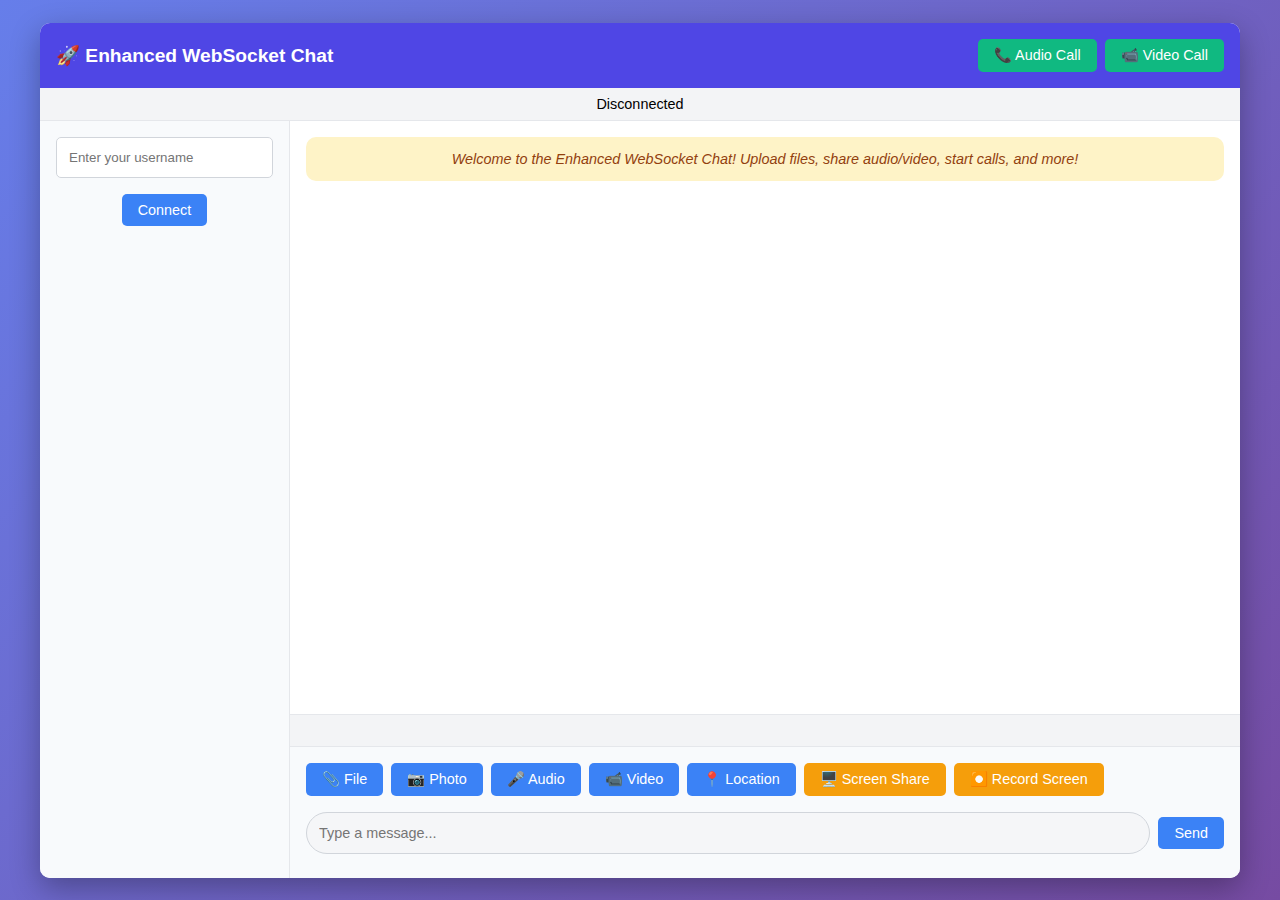
<file: examples/static/enhanced-chat.html>
<!DOCTYPE html>
<html lang="en">

<head>
    <meta charset="UTF-8">
    <meta name="viewport" content="width=device-width, initial-scale=1.0">
    <title>Enhanced WebSocket Chat - Full Featured</title>
    <style>
        * {
            margin: 0;
            padding: 0;
            box-sizing: border-box;
        }

        body {
            font-family: 'Segoe UI', Tahoma, Geneva, Verdana, sans-serif;
            background: linear-gradient(135deg, #667eea 0%, #764ba2 100%);
            height: 100vh;
            display: flex;
            justify-content: center;
            align-items: center;
        }

        .chat-container {
            width: 95%;
            max-width: 1200px;
            height: 95vh;
            background: white;
            border-radius: 10px;
            box-shadow: 0 10px 30px rgba(0, 0, 0, 0.3);
            display: flex;
            flex-direction: column;
            overflow: hidden;
        }

        .chat-header {
            background: #4f46e5;
            color: white;
            padding: 1rem;
            text-align: center;
            font-size: 1.2rem;
            font-weight: bold;
            display: flex;
            justify-content: space-between;
            align-items: center;
        }

        .header-controls {
            display: flex;
            gap: 0.5rem;
            align-items: center;
        }

        .btn {
            padding: 0.5rem 1rem;
            border: none;
            border-radius: 5px;
            cursor: pointer;
            font-size: 0.9rem;
            transition: all 0.2s;
        }

        .btn-primary {
            background: #3b82f6;
            color: white;
        }

        .btn-primary:hover {
            background: #2563eb;
        }

        .btn-success {
            background: #10b981;
            color: white;
        }

        .btn-success:hover {
            background: #059669;
        }

        .btn-danger {
            background: #ef4444;
            color: white;
        }

        .btn-danger:hover {
            background: #dc2626;
        }

        .btn-warning {
            background: #f59e0b;
            color: white;
        }

        .btn-warning:hover {
            background: #d97706;
        }

        .connection-status {
            padding: 0.5rem;
            text-align: center;
            font-size: 0.9rem;
            background: #f3f4f6;
            border-bottom: 1px solid #e5e7eb;
        }

        .connection-status.connected {
            background: #d1fae5;
            color: #065f46;
        }

        .connection-status.disconnected {
            background: #fee2e2;
            color: #991b1b;
        }

        .main-content {
            display: flex;
            flex: 1;
            overflow: hidden;
        }

        .sidebar {
            width: 250px;
            background: #f8fafc;
            border-right: 1px solid #e5e7eb;
            display: flex;
            flex-direction: column;
        }

        .user-setup {
            padding: 1rem;
            text-align: center;
        }

        .user-setup input {
            width: 100%;
            padding: 0.75rem;
            margin-bottom: 1rem;
            border: 1px solid #d1d5db;
            border-radius: 5px;
        }

        .rooms-section {
            flex: 1;
            padding: 1rem;
            overflow-y: auto;
        }

        .rooms-section h3 {
            margin-bottom: 0.5rem;
            color: #374151;
        }

        .room-list {
            display: flex;
            flex-direction: column;
            gap: 0.5rem;
        }

        .room-btn {
            padding: 0.75rem;
            background: #e5e7eb;
            border-radius: 5px;
            cursor: pointer;
            transition: all 0.2s;
            text-align: center;
        }

        .room-btn:hover {
            background: #d1d5db;
        }

        .room-btn.active {
            background: #4f46e5;
            color: white;
        }

        .online-users {
            display: flex;
            flex-direction: column;
            gap: 0.25rem;
            max-height: 200px;
            overflow-y: auto;
        }

        .user-item {
            padding: 0.5rem;
            background: #f3f4f6;
            border-radius: 5px;
            font-size: 0.875rem;
            display: flex;
            align-items: center;
            gap: 0.5rem;
        }

        .user-status {
            width: 8px;
            height: 8px;
            border-radius: 50%;
            background: #10b981;
            flex-shrink: 0;
        }

        .user-item.self {
            background: #ddd6fe;
            border: 1px solid #8b5cf6;
        }

        /* Toast Notifications */
        .toast-container {
            position: fixed;
            top: 20px;
            right: 20px;
            z-index: 1000;
            max-width: 350px;
        }

        .toast {
            background: white;
            border-radius: 8px;
            box-shadow: 0 4px 12px rgba(0, 0, 0, 0.15);
            margin-bottom: 10px;
            padding: 15px 20px;
            border-left: 4px solid #4f46e5;
            animation: slideIn 0.3s ease-out;
            position: relative;
        }

        .toast.call-invite {
            border-left-color: #10b981;
        }

        .toast.error {
            border-left-color: #ef4444;
        }

        .toast.warning {
            border-left-color: #f59e0b;
        }

        .toast-header {
            font-weight: bold;
            margin-bottom: 5px;
            display: flex;
            align-items: center;
            gap: 8px;
        }

        .toast-body {
            color: #6b7280;
            margin-bottom: 10px;
        }

        .toast-actions {
            display: flex;
            gap: 8px;
        }

        .toast-btn {
            padding: 6px 12px;
            border: none;
            border-radius: 4px;
            cursor: pointer;
            font-size: 0.875rem;
            font-weight: 500;
        }

        .toast-btn.accept {
            background: #10b981;
            color: white;
        }

        .toast-btn.decline {
            background: #ef4444;
            color: white;
        }

        .toast-btn.dismiss {
            background: #e5e7eb;
            color: #374151;
        }

        .toast-close {
            position: absolute;
            top: 10px;
            right: 15px;
            background: none;
            border: none;
            font-size: 18px;
            cursor: pointer;
            color: #9ca3af;
        }

        @keyframes slideIn {
            from {
                transform: translateX(100%);
                opacity: 0;
            }

            to {
                transform: translateX(0);
                opacity: 1;
            }
        }

        @keyframes slideOut {
            from {
                transform: translateX(0);
                opacity: 1;
            }

            to {
                transform: translateX(100%);
                opacity: 0;
            }
        }

        .toast.call-invitation {
            border-left: 4px solid #22c55e;
            background: linear-gradient(135deg, #dcfce7, #bbf7d0);
            box-shadow: 0 8px 25px rgba(34, 197, 94, 0.2);
        }

        .toast.call-invitation .toast-header {
            background: #22c55e;
            color: white;
            font-weight: bold;
        }

        .chat-area {
            flex: 1;
            display: flex;
            flex-direction: column;
        }

        .messages-container {
            flex: 1;
            padding: 1rem;
            overflow-y: auto;
            display: flex;
            flex-direction: column;
            gap: 0.5rem;
        }

        .message {
            max-width: 70%;
            padding: 0.75rem;
            border-radius: 10px;
            background: #f3f4f6;
            color: #374151;
        }

        .message.own {
            align-self: flex-end;
            background: #4f46e5;
            color: white;
        }

        .message.other {
            align-self: flex-start;
            background: #f3f4f6;
            color: #374151;
        }

        .message.system {
            background: #fef3c7;
            color: #92400e;
            text-align: center;
            max-width: 100%;
            font-style: italic;
        }

        .message .sender {
            font-weight: bold;
            font-size: 0.8rem;
            margin-bottom: 0.25rem;
        }

        .message .content {
            font-size: 0.9rem;
            line-height: 1.4;
        }

        .message .time {
            font-size: 0.7rem;
            opacity: 0.7;
            margin-top: 0.25rem;
        }

        .media-preview {
            margin: 0.5rem 0;
            border-radius: 5px;
            overflow: hidden;
        }

        .media-preview img {
            max-width: 100%;
            height: auto;
        }

        .media-preview audio,
        .media-preview video {
            max-width: 100%;
        }

        .file-attachment {
            padding: 0.5rem;
            background: rgba(255, 255, 255, 0.1);
            border-radius: 5px;
            margin: 0.5rem 0;
            cursor: pointer;
            display: flex;
            align-items: center;
            gap: 0.5rem;
        }

        .typing-indicator {
            padding: 0.5rem 1rem;
            background: #f3f4f6;
            border-top: 1px solid #e5e7eb;
            font-style: italic;
            color: #6b7280;
            font-size: 0.8rem;
            min-height: 2rem;
        }

        .input-container {
            padding: 1rem;
            background: #f8fafc;
            border-top: 1px solid #e5e7eb;
        }

        .input-row {
            display: flex;
            gap: 0.5rem;
            align-items: center;
            margin-bottom: 0.5rem;
        }

        .message-input {
            flex: 1;
            padding: 0.75rem;
            border: 1px solid #d1d5db;
            border-radius: 25px;
            font-size: 0.9rem;
            outline: none;
        }

        .message-input:focus {
            border-color: #4f46e5;
        }

        .media-controls {
            display: flex;
            gap: 0.5rem;
            margin-bottom: 0.5rem;
        }

        .file-input {
            display: none;
        }

        .preview-container {
            margin-bottom: 0.5rem;
            max-height: 200px;
            overflow-y: auto;
        }

        .preview-item {
            display: flex;
            align-items: center;
            gap: 0.5rem;
            padding: 0.5rem;
            background: #e5e7eb;
            border-radius: 5px;
            margin-bottom: 0.25rem;
        }

        .preview-item .remove-btn {
            background: #ef4444;
            color: white;
            border: none;
            border-radius: 50%;
            width: 20px;
            height: 20px;
            cursor: pointer;
            font-size: 0.7rem;
        }

        .video-call-container {
            position: fixed;
            top: 0;
            left: 0;
            width: 100%;
            height: 100%;
            background: rgba(0, 0, 0, 0.95);
            z-index: 1000;
            display: none;
            flex-direction: row;
        }

        .video-main-area {
            flex: 1;
            display: flex;
            flex-direction: column;
            justify-content: center;
            align-items: center;
            padding: 20px;
        }

        .main-video {
            width: 90%;
            max-width: 800px;
            height: 60vh;
            background: #000;
            border-radius: 10px;
            overflow: hidden;
            position: relative;
        }

        .main-video video {
            width: 100%;
            height: 100%;
            object-fit: cover;
        }

        .main-video .user-label {
            position: absolute;
            bottom: 15px;
            left: 15px;
            color: white;
            background: rgba(0, 0, 0, 0.8);
            padding: 0.5rem 1rem;
            border-radius: 8px;
            font-size: 1rem;
            font-weight: 500;
        }

        .video-sidebar {
            width: 250px;
            background: rgba(0, 0, 0, 0.7);
            border-left: 1px solid rgba(255, 255, 255, 0.1);
            display: flex;
            flex-direction: column;
            padding: 20px;
        }

        .video-sidebar h3 {
            color: white;
            margin-bottom: 15px;
            font-size: 1.1rem;
        }

        .participant-videos {
            flex: 1;
            overflow-y: auto;
        }

        .participant-video {
            width: 100%;
            height: 120px;
            background: #000;
            border-radius: 8px;
            overflow: hidden;
            position: relative;
            margin-bottom: 10px;
        }

        .participant-video video {
            width: 100%;
            height: 100%;
            object-fit: cover;
        }

        .participant-video .user-label {
            position: absolute;
            bottom: 5px;
            left: 5px;
            color: white;
            background: rgba(0, 0, 0, 0.8);
            padding: 0.25rem 0.5rem;
            border-radius: 4px;
            font-size: 0.75rem;
        }

        .video-grid {
            display: none;
            /* Hide old grid layout */
        }

        .video-item {
            position: relative;
            background: #000;
            border-radius: 10px;
            overflow: hidden;
        }

        .video-item video {
            width: 100%;
            height: 100%;
            object-fit: cover;
        }

        .video-item .user-label {
            position: absolute;
            bottom: 10px;
            left: 10px;
            color: white;
            background: rgba(0, 0, 0, 0.7);
            padding: 0.25rem 0.5rem;
            border-radius: 5px;
            font-size: 0.8rem;
        }

        .call-controls {
            margin-top: 2rem;
            display: flex;
            gap: 1rem;
        }

        .recording-indicator {
            position: fixed;
            top: 20px;
            right: 20px;
            background: #ef4444;
            color: white;
            padding: 0.5rem 1rem;
            border-radius: 20px;
            font-size: 0.8rem;
            display: none;
            animation: pulse 2s infinite;
        }

        @keyframes pulse {
            0% {
                opacity: 1;
            }

            50% {
                opacity: 0.5;
            }

            100% {
                opacity: 1;
            }
        }

        .screen-share-indicator {
            position: fixed;
            top: 60px;
            right: 20px;
            background: #10b981;
            color: white;
            padding: 0.5rem 1rem;
            border-radius: 20px;
            font-size: 0.8rem;
            display: none;
        }

        @media (max-width: 768px) {
            .main-content {
                flex-direction: column;
            }

            .sidebar {
                width: 100%;
                height: auto;
                max-height: 30%;
            }

            .message {
                max-width: 85%;
            }

            .video-grid {
                grid-template-columns: 1fr;
                max-width: 95%;
            }

            .media-controls {
                flex-wrap: wrap;
            }
        }
    </style>
</head>

<body>
    <div class="chat-container">
        <div class="chat-header">
            <span>🚀 Enhanced WebSocket Chat</span>
            <div class="header-controls">
                <button class="btn btn-success" onclick="startAudioCall()" id="audioCallBtn">📞 Audio Call</button>
                <button class="btn btn-success" onclick="startVideoCall()" id="videoCallBtn">📹 Video Call</button>
            </div>
        </div>

        <div class="connection-status" id="connectionStatus">
            Disconnected
        </div>

        <div class="main-content">
            <div class="sidebar">
                <div class="user-setup" id="userSetup">
                    <input type="text" id="usernameInput" placeholder="Enter your username" maxlength="20">
                    <button class="btn btn-primary" onclick="connect()">Connect</button>
                </div>

                <div class="rooms-section" id="roomsSection" style="display: none;">
                    <h3>Rooms:</h3>
                    <div class="room-list">
                        <span class="room-btn" onclick="joinRoom('public:lobby', this)">🏠 Lobby</span>
                        <span class="room-btn" onclick="joinRoom('public:random', this)">🎲 Random</span>
                        <span class="room-btn" onclick="joinRoom('public:help', this)">❓ Help</span>
                        <span class="room-btn" onclick="joinRoom('public:media', this)">🎬 Media Room</span>
                    </div>
                    <h4 style="margin-top: 1rem; margin-bottom: 0.5rem;">Online Users:</h4>
                    <div id="onlineUsers" class="online-users"></div>
                </div>
            </div>

            <div class="chat-area">
                <div class="messages-container" id="messagesContainer">
                    <div class="message system">
                        <div class="content">Welcome to the Enhanced WebSocket Chat! Upload files, share audio/video,
                            start calls, and more!</div>
                    </div>
                </div>

                <div class="typing-indicator" id="typingIndicator"></div>

                <div class="input-container">
                    <div class="media-controls">
                        <button class="btn btn-primary" onclick="document.getElementById('fileInput').click()">📎
                            File</button>
                        <button class="btn btn-primary" onclick="capturePhoto()">📷 Photo</button>
                        <button class="btn btn-primary" onclick="toggleAudioRecording()" id="audioRecordBtn">🎤
                            Audio</button>
                        <button class="btn btn-primary" onclick="toggleVideoRecording()" id="videoRecordBtn">📹
                            Video</button>
                        <button class="btn btn-primary" onclick="shareLocation()">📍 Location</button>
                        <button class="btn btn-warning" onclick="shareScreen()">🖥️ Screen Share</button>
                        <button class="btn btn-warning" onclick="recordScreen()" id="screenRecordBtn">⏺️ Record
                            Screen</button>
                    </div>

                    <div class="preview-container" id="previewContainer"></div>

                    <div class="input-row">
                        <input type="text" id="messageInput" class="message-input" placeholder="Type a message..."
                            disabled>
                        <button id="sendBtn" class="btn btn-primary" onclick="sendMessage()" disabled>Send</button>
                    </div>

                    <!-- Hidden file inputs -->
                    <input type="file" id="fileInput" class="file-input" multiple
                        accept="image/*,video/*,audio/*,.pdf,.doc,.docx,.txt,.zip"
                        onchange="handleFileSelection(event)">
                    <input type="file" id="cameraInput" class="file-input" accept="image/*" capture="camera"
                        onchange="handleFileSelection(event)">
                    <video id="cameraPreview" style="display: none;" autoplay></video>
                </div>
            </div>
        </div>
    </div>

    <!-- Video Call Container -->
    <div class="video-call-container" id="videoCallContainer">
        <div class="video-main-area">
            <div class="main-video" id="mainVideo">
                <video id="localVideo" autoplay muted></video>
                <div class="user-label">You</div>
            </div>
            <div class="call-controls">
                <button class="btn btn-warning" onclick="toggleMute()" id="muteBtn">🔇 Mute</button>
                <button class="btn btn-warning" onclick="toggleCamera()" id="cameraBtn">📹 Camera</button>
                <button class="btn btn-primary" onclick="toggleScreenShare()" id="shareBtn">🖥️ Share</button>
                <button class="btn btn-danger" onclick="endCall()">📞 End Call</button>
            </div>
        </div>

        <div class="video-sidebar">
            <h3>Participants</h3>
            <div class="participant-videos" id="participantVideos">
                <!-- Participant videos will be added here -->
            </div>
        </div>

        <!-- Legacy video grid (hidden) -->
        <div class="video-grid" id="videoGrid">
            <div class="video-item">
                <video id="localVideoLegacy" autoplay muted></video>
                <div class="user-label">You</div>
            </div>
        </div>
    </div>

    <!-- Recording Indicator -->
    <div class="recording-indicator" id="recordingIndicator">
        🔴 Recording...
    </div>

    <!-- Screen Share Indicator -->
    <div class="screen-share-indicator" id="screenShareIndicator">
        🖥️ Sharing Screen
    </div>

    <!-- Toast Notifications Container -->
    <div class="toast-container" id="toastContainer">
    </div>

    <script>
        // WebSocket and Chat Variables
        let ws = null;
        let currentUser = null;
        let currentRoom = 'public:lobby';
        let isTyping = false;
        let typingTimeout = null;
        let reconnectAttempts = 0;
        const maxReconnectAttempts = 5;

        // Media Variables
        let pendingFiles = [];
        let audioRecorder = null;
        let videoRecorder = null;
        let recordedChunks = [];
        let isRecordingAudio = false;
        let isRecordingVideo = false;
        let cameraStream = null;

        // WebRTC Variables
        let localStream = null;
        let remoteStreams = new Map();
        let peerConnections = new Map();
        let isInCall = false;
        let isMuted = false;
        let isCameraOff = false;
        let isScreenSharing = false;
        let screenStream = null;
        let mediaRecorder = null;
        let isRecordingCall = false;

        // DOM elements
        const connectionStatus = document.getElementById('connectionStatus');
        const userSetup = document.getElementById('userSetup');
        const roomsSection = document.getElementById('roomsSection');
        const messagesContainer = document.getElementById('messagesContainer');
        const typingIndicator = document.getElementById('typingIndicator');
        const usernameInput = document.getElementById('usernameInput');
        const messageInput = document.getElementById('messageInput');
        const sendBtn = document.getElementById('sendBtn');
        const previewContainer = document.getElementById('previewContainer');
        const videoCallContainer = document.getElementById('videoCallContainer');
        const videoGrid = document.getElementById('videoGrid');
        const localVideo = document.getElementById('localVideo');
        const toastContainer = document.getElementById('toastContainer');
        const participantVideos = document.getElementById('participantVideos');
        const mainVideo = document.getElementById('mainVideo');

        // Call Invitation Functions
        function showCallInvitation(username, userId, callType = 'video') {
            const callIcon = callType === 'audio' ? '📞' : '📹';
            const callTypeText = callType === 'audio' ? 'Audio' : 'Video';

            const invitationToast = document.createElement('div');
            invitationToast.className = 'toast call-invitation';
            invitationToast.innerHTML = `
                <div class="toast-header">
                    <strong>${callIcon} Incoming ${callTypeText} Call</strong>
                    <button class="toast-close" onclick="this.parentElement.parentElement.remove()">&times;</button>
                </div>
                <div class="toast-body">
                    <p><strong>${username}</strong> is inviting you to a ${callTypeText.toLowerCase()} call</p>
                    <div style="display: flex; gap: 10px; margin-top: 10px;">
                        <button class="btn btn-success" onclick="acceptCall('${userId}', '${username}', '${callType}'); this.parentElement.parentElement.parentElement.remove();">
                            ${callIcon} Accept
                        </button>
                        <button class="btn btn-danger" onclick="declineCall('${userId}', '${username}', '${callType}'); this.parentElement.parentElement.parentElement.remove();">
                            ❌ Decline
                        </button>
                    </div>
                </div>
            `;

            document.getElementById('toastContainer').appendChild(invitationToast);

            // Auto-remove after 30 seconds
            setTimeout(() => {
                if (invitationToast.parentElement) {
                    invitationToast.remove();
                }
            }, 30000);
        }

        function acceptCall(userId, username, callType = 'video') {
            // Start own call based on the call type
            if (callType === 'audio') {
                startAudioCall();
            } else {
                startVideoCall();
            }

            // Send acceptance message
            sendWebSocketMessage({
                type: 'call_answer',
                roomId: currentRoom,
                payload: {
                    userId: currentUser.id,
                    username: currentUser.username,
                    targetUserId: userId,
                    accepted: true,
                    callType: callType
                }
            });

            showToast({
                type: 'success',
                title: '📞 Call Accepted',
                message: 'Connecting to the video call...',
                duration: 3000
            });
        }

        function declineCall(userId, username, callType = 'video') {
            // Send decline message
            sendWebSocketMessage({
                type: 'call_answer',
                roomId: currentRoom,
                payload: {
                    userId: currentUser.id,
                    username: currentUser.username,
                    targetUserId: userId,
                    accepted: false,
                    callType: callType
                }
            });

            showToast({
                type: 'info',
                title: '📞 Call Declined',
                message: 'You declined the call',
                duration: 3000
            });
        }

        // Toast Notification Functions
        function showToast(options) {
            const {
                type = 'info',
                title,
                message,
                actions = [],
                duration = 5000,
                persistent = false
            } = options;

            const toast = document.createElement('div');
            toast.className = `toast ${type}`;

            const toastId = 'toast_' + Date.now();
            toast.id = toastId;

            let actionsHtml = '';
            if (actions.length > 0) {
                actionsHtml = '<div class="toast-actions">';
                actions.forEach(action => {
                    actionsHtml += `<button class="toast-btn ${action.class}" onclick="${action.onclick}">${action.text}</button>`;
                });
                actionsHtml += '</div>';
            }

            toast.innerHTML = `
                <button class="toast-close" onclick="closeToast('${toastId}')">&times;</button>
                <div class="toast-header">${title}</div>
                <div class="toast-body">${message}</div>
                ${actionsHtml}
            `;

            toastContainer.appendChild(toast);

            // Auto-remove toast unless persistent
            if (!persistent && duration > 0) {
                setTimeout(() => {
                    closeToast(toastId);
                }, duration);
            }

            return toastId;
        }

        function closeToast(toastId) {
            const toast = document.getElementById(toastId);
            if (toast) {
                toast.style.animation = 'slideOut 0.3s ease-out';
                setTimeout(() => {
                    if (toast.parentNode) {
                        toast.parentNode.removeChild(toast);
                    }
                }, 300);
            }
        }

        function showCallInviteToast(callerUsername, callerId, callType = 'video') {
            const callIcon = callType === 'audio' ? '📞' : '📹';
            const actualToastId = showToast({
                type: 'call-invite',
                title: `${callIcon} ${callType.charAt(0).toUpperCase() + callType.slice(1)} Call Invitation`,
                message: `${callerUsername} is inviting you to a ${callType} call`,
                actions: [
                    {
                        text: 'Accept',
                        class: 'accept',
                        onclick: `acceptCallFromToast('${callerId}', '${actualToastId}', '${callType}')`
                    },
                    {
                        text: 'Decline',
                        class: 'decline',
                        onclick: `declineCallFromToast('${callerId}', '${actualToastId}')`
                    }
                ],
                persistent: true
            });

            // Auto-decline after 30 seconds
            setTimeout(() => {
                const toast = document.getElementById(actualToastId);
                if (toast) {
                    declineCallFromToast(callerId, actualToastId);
                }
            }, 30000);

            return actualToastId;
        }

        // Video Call Participant Management
        function addParticipantVideo(userId, username, stream) {
            // Remove existing participant video if any
            removeParticipantVideo(userId);

            const participantDiv = document.createElement('div');
            participantDiv.className = 'participant-video';
            participantDiv.id = `participant-${userId}`;

            const video = document.createElement('video');
            video.autoplay = true;
            video.srcObject = stream;

            const label = document.createElement('div');
            label.className = 'user-label';
            label.textContent = username;

            participantDiv.appendChild(video);
            participantDiv.appendChild(label);

            // Make participant video clickable to switch to main view
            participantDiv.addEventListener('click', () => {
                switchToMainVideo(userId, username, stream);
            });

            participantVideos.appendChild(participantDiv);

            // Store the stream for later use
            remoteStreams.set(userId, { stream, username });
        }

        function removeParticipantVideo(userId) {
            const existingVideo = document.getElementById(`participant-${userId}`);
            if (existingVideo) {
                existingVideo.remove();
            }
            remoteStreams.delete(userId);
        }

        function switchToMainVideo(userId, username, stream) {
            // Get current main video info
            const currentMainVideo = mainVideo.querySelector('video');
            const currentLabel = mainVideo.querySelector('.user-label');
            const currentStream = currentMainVideo.srcObject;
            const currentUsername = currentLabel.textContent;

            // Switch the main video
            currentMainVideo.srcObject = stream;
            currentLabel.textContent = username;

            // If the current main video was not "You", add it to participants
            if (currentUsername !== 'You' && currentStream) {
                // Find the user ID for the current main video
                for (const [uid, data] of remoteStreams.entries()) {
                    if (data.stream === currentStream) {
                        addParticipantVideo(uid, currentUsername, currentStream);
                        break;
                    }
                }
            }

            // Remove the clicked participant from sidebar
            removeParticipantVideo(userId);
        }

        function clearAllParticipants() {
            participantVideos.innerHTML = '';
            remoteStreams.clear();
        }

        // WebSocket Connection Functions
        function generateUserId() {
            return 'user_' + Math.random().toString(36).substr(2, 9);
        }

        function connect() {
            const username = usernameInput.value.trim();
            if (!username) {
                alert('Please enter a username');
                return;
            }

            currentUser = {
                id: generateUserId(),
                username: username
            };

            const wsUrl = `ws://localhost:8080/ws?user_id=${currentUser.id}&username=${encodeURIComponent(username)}`;

            try {
                ws = new WebSocket(wsUrl);
                ws.onopen = onWebSocketOpen;
                ws.onmessage = onWebSocketMessage;
                ws.onclose = onWebSocketClose;
                ws.onerror = onWebSocketError;
                updateConnectionStatus('Connecting...', 'disconnected');
            } catch (error) {
                console.error('Failed to create WebSocket connection:', error);
                updateConnectionStatus('Connection failed', 'disconnected');
            }
        }

        function onWebSocketOpen() {
            console.log('WebSocket connected');
            updateConnectionStatus('Connected', 'connected');
            userSetup.style.display = 'none';
            roomsSection.style.display = 'block';
            messageInput.disabled = false;
            sendBtn.disabled = false;
            reconnectAttempts = 0;

            joinRoom('public:lobby');
            addSystemMessage('Connected to chat server - All media features available!');

            // Start periodic user list updates
            if (window.userListInterval) {
                clearInterval(window.userListInterval);
            }
            window.userListInterval = setInterval(updateUserList, 30000); // Update every 30 seconds
        }

        function onWebSocketMessage(event) {
            try {
                const message = JSON.parse(event.data);
                handleMessage(message);
            } catch (error) {
                console.error('Failed to parse message:', error);
            }
        }

        function onWebSocketClose(event) {
            console.log('WebSocket closed:', event.code, event.reason);
            updateConnectionStatus('Disconnected', 'disconnected');
            messageInput.disabled = true;
            sendBtn.disabled = true;

            if (reconnectAttempts < maxReconnectAttempts) {
                reconnectAttempts++;
                addSystemMessage(`Connection lost. Reconnecting... (${reconnectAttempts}/${maxReconnectAttempts})`);
                setTimeout(() => {
                    if (currentUser) {
                        connect();
                    }
                }, 2000 * reconnectAttempts);
            } else {
                addSystemMessage('Connection lost. Please refresh the page to reconnect.');
                userSetup.style.display = 'block';
                roomsSection.style.display = 'none';
            }
        }

        function onWebSocketError(error) {
            console.error('WebSocket error:', error);
            updateConnectionStatus('Connection error', 'disconnected');
        }

        function updateConnectionStatus(text, status) {
            connectionStatus.textContent = text;
            connectionStatus.className = `connection-status ${status}`;
        }

        // Message Handling
        function handleMessage(message) {
            console.log('Received message:', message);

            switch (message.type) {
                case 'message':
                    addChatMessage(message);
                    break;
                case 'thread_reply':
                    addChatMessage(message, true);
                    break;
                case 'user_joined':
                    addSystemMessage(`${message.payload.username} joined the room`);
                    updateUserList();
                    break;
                case 'user_left':
                    addSystemMessage(`${message.payload.username} left the room`);
                    updateUserList();
                    break;
                case 'typing_start':
                    showTypingIndicator(message.payload.username);
                    break;
                case 'typing_stop':
                    hideTypingIndicator(message.payload.username);
                    break;
                case 'file_share':
                    addFileMessage(message);
                    break;
                case 'media_share':
                    addMediaMessage(message);
                    break;
                case 'call_invite':
                    handleCallInvite(message);
                    break;
                case 'call_answer':
                    handleCallAnswer(message);
                    break;
                case 'call_end':
                    handleCallEnd(message);
                    break;
                case 'webrtc_signal':
                    handleWebRTCSignal(message);
                    break;
                case 'ack':
                    console.log('Message acknowledged:', message.payload);
                    break;
                case 'error':
                    addSystemMessage(`Error: ${message.payload.message}`, 'error');
                    break;
                default:
                    console.log('Unknown message type:', message.type);
            }
        }

        // Room Management
        function joinRoom(roomId, element = null) {
            if (!ws || ws.readyState !== WebSocket.OPEN) {
                return;
            }

            document.querySelectorAll('.room-btn').forEach(btn => {
                btn.classList.remove('active');
            });
            if (element) {
                element.classList.add('active');
            } else {
                const roomBtn = document.querySelector(`[onclick*="${roomId}"]`);
                if (roomBtn) {
                    roomBtn.classList.add('active');
                }
            }

            if (currentRoom && currentRoom !== roomId) {
                sendWebSocketMessage({
                    type: 'leave_room',
                    roomId: currentRoom
                });
            }

            currentRoom = roomId;

            sendWebSocketMessage({
                type: 'join_room',
                roomId: roomId
            });

            messagesContainer.innerHTML = '';
            addSystemMessage(`Joined room: ${roomId}`);

            // Update user list
            updateUserList();
        }

        // Update user list for current room
        function updateUserList() {
            if (!currentRoom) return;

            fetch(`/api/rooms/${currentRoom}/members`)
                .then(response => response.json())
                .then(data => {
                    const onlineUsersDiv = document.getElementById('onlineUsers');
                    onlineUsersDiv.innerHTML = '';

                    if (data.members && data.members.length > 0) {
                        data.members.forEach(member => {
                            const userDiv = document.createElement('div');
                            userDiv.className = `user-item ${member.userId === currentUser.id ? 'self' : ''}`;

                            // Display actual username instead of placeholder User_*
                            const displayName = member.username || member.userId;

                            userDiv.innerHTML = `
                                <div class="user-status"></div>
                                <span>${displayName} ${member.userId === currentUser.id ? '(You)' : ''}</span>
                            `;

                            onlineUsersDiv.appendChild(userDiv);
                        });
                    } else {
                        onlineUsersDiv.innerHTML = '<div style="padding: 0.5rem; color: #6b7280; font-size: 0.875rem;">No users online</div>';
                    }
                })
                .catch(error => {
                    console.error('Error fetching users:', error);
                    // Show current user at least
                    const onlineUsersDiv = document.getElementById('onlineUsers');
                    onlineUsersDiv.innerHTML = `
                        <div class="user-item self">
                            <div class="user-status"></div>
                            <span>${currentUser.username} (You)</span>
                        </div>
                    `;
                });
        }

        // Message Sending
        function sendMessage() {
            const content = messageInput.value.trim();

            // Send files if any are pending
            if (pendingFiles.length > 0) {
                sendFiles();
                return;
            }

            if (!content || !ws || ws.readyState !== WebSocket.OPEN) {
                return;
            }

            sendWebSocketMessage({
                type: 'message',
                roomId: currentRoom,
                payload: {
                    content: content,
                    userId: currentUser.id,
                    username: currentUser.username,
                    messageId: generateMessageId()
                }
            });

            messageInput.value = '';
            stopTyping();
        }

        function sendWebSocketMessage(message) {
            if (ws && ws.readyState === WebSocket.OPEN) {
                ws.send(JSON.stringify(message));
            }
        }

        // File Handling
        function handleFileSelection(event) {
            const files = Array.from(event.target.files);
            files.forEach(file => {
                pendingFiles.push(file);
                addFilePreview(file);
            });
            event.target.value = ''; // Reset input
        }

        function addFilePreview(file) {
            const previewItem = document.createElement('div');
            previewItem.className = 'preview-item';

            const fileInfo = document.createElement('span');
            fileInfo.textContent = `${file.name} (${formatFileSize(file.size)})`;

            const removeBtn = document.createElement('button');
            removeBtn.className = 'remove-btn';
            removeBtn.textContent = '×';
            removeBtn.onclick = () => {
                const index = pendingFiles.indexOf(file);
                if (index > -1) {
                    pendingFiles.splice(index, 1);
                    previewItem.remove();
                }
            };

            previewItem.appendChild(fileInfo);
            previewItem.appendChild(removeBtn);
            previewContainer.appendChild(previewItem);
        }

        function sendFiles() {
            if (pendingFiles.length === 0) return;

            // Use HTTP upload instead of WebSocket for large files
            const formData = new FormData();

            pendingFiles.forEach(file => {
                formData.append('files', file);
            });

            formData.append('roomId', currentRoom);

            // Upload files via HTTP
            fetch('/api/upload', {
                method: 'POST',
                headers: {
                    'X-User-ID': currentUser.id,
                    'X-Username': currentUser.username
                },
                body: formData
            })
                .then(response => response.json())
                .then(data => {
                    if (data.status === 'success') {
                        console.log('Files uploaded successfully:', data.files);

                        // Add a text message if there's content
                        const content = messageInput.value.trim();
                        if (content) {
                            sendWebSocketMessage({
                                type: 'message',
                                roomId: currentRoom,
                                payload: {
                                    content: content,
                                    userId: currentUser.id,
                                    username: currentUser.username,
                                    messageId: generateMessageId()
                                }
                            });
                            messageInput.value = '';
                        }
                    } else {
                        addSystemMessage('Failed to upload files', 'error');
                    }
                })
                .catch(error => {
                    console.error('File upload error:', error);
                    addSystemMessage('File upload failed', 'error');
                });

            // Clear pending files and previews
            pendingFiles = [];
            previewContainer.innerHTML = '';
        }

        // Photo Capture
        function capturePhoto() {
            document.getElementById('cameraInput').click();
        }

        // Audio Recording
        async function toggleAudioRecording() {
            const btn = document.getElementById('audioRecordBtn');

            if (!isRecordingAudio) {
                try {
                    const stream = await navigator.mediaDevices.getUserMedia({ audio: true });
                    audioRecorder = new MediaRecorder(stream);
                    recordedChunks = [];

                    audioRecorder.ondataavailable = (event) => {
                        if (event.data.size > 0) {
                            recordedChunks.push(event.data);
                        }
                    };

                    audioRecorder.onstop = () => {
                        const blob = new Blob(recordedChunks, { type: 'audio/webm' });
                        const file = new File([blob], `audio_${Date.now()}.webm`, { type: 'audio/webm' });
                        pendingFiles.push(file);
                        addFilePreview(file);

                        // Also send as media_share message directly via WebSocket for better compatibility
                        const reader = new FileReader();
                        reader.onloadend = () => {
                            const base64data = reader.result.split(',')[1];

                            // Send media via WebSocket
                            sendWebSocketMessage({
                                type: 'media_share',
                                roomId: currentRoom,
                                payload: {
                                    mediaType: 'audio',
                                    mediaData: base64data,
                                    duration: 0, // We don't know the duration
                                    userId: currentUser.id,
                                    username: currentUser.username,
                                    messageId: generateMessageId()
                                }
                            });
                        };
                        reader.readAsDataURL(blob);

                        // Stop all tracks
                        stream.getTracks().forEach(track => track.stop());
                    };

                    audioRecorder.start();
                    isRecordingAudio = true;
                    btn.textContent = '⏹️ Stop';
                    btn.classList.add('btn-danger');
                } catch (error) {
                    console.error('Error accessing microphone:', error);
                    alert('Could not access microphone');
                }
            } else {
                audioRecorder.stop();
                isRecordingAudio = false;
                btn.textContent = '🎤 Audio';
                btn.classList.remove('btn-danger');
            }
        }

        // Video Recording
        async function toggleVideoRecording() {
            const btn = document.getElementById('videoRecordBtn');

            if (!isRecordingVideo) {
                try {
                    const stream = await navigator.mediaDevices.getUserMedia({
                        video: true,
                        audio: true
                    });

                    const preview = document.getElementById('cameraPreview');
                    preview.srcObject = stream;
                    preview.style.display = 'block';

                    videoRecorder = new MediaRecorder(stream);
                    recordedChunks = [];

                    videoRecorder.ondataavailable = (event) => {
                        if (event.data.size > 0) {
                            recordedChunks.push(event.data);
                        }
                    };

                    videoRecorder.onstop = () => {
                        const blob = new Blob(recordedChunks, { type: 'video/webm' });
                        const file = new File([blob], `video_${Date.now()}.webm`, { type: 'video/webm' });
                        pendingFiles.push(file);
                        addFilePreview(file);

                        // Also send as media_share message directly via WebSocket for better compatibility
                        const reader = new FileReader();
                        reader.onloadend = () => {
                            const base64data = reader.result.split(',')[1];

                            // Send media via WebSocket
                            sendWebSocketMessage({
                                type: 'media_share',
                                roomId: currentRoom,
                                payload: {
                                    mediaType: 'video',
                                    mediaData: base64data,
                                    duration: 0, // We don't know the duration
                                    userId: currentUser.id,
                                    username: currentUser.username,
                                    messageId: generateMessageId()
                                }
                            });
                        };
                        reader.readAsDataURL(blob);

                        preview.style.display = 'none';
                        stream.getTracks().forEach(track => track.stop());
                    };

                    videoRecorder.start();
                    isRecordingVideo = true;
                    btn.textContent = '⏹️ Stop';
                    btn.classList.add('btn-danger');
                } catch (error) {
                    console.error('Error accessing camera:', error);
                    alert('Could not access camera');
                }
            } else {
                videoRecorder.stop();
                isRecordingVideo = false;
                btn.textContent = '📹 Video';
                btn.classList.remove('btn-danger');
            }
        }

        // Location Sharing
        function shareLocation() {
            if (navigator.geolocation) {
                navigator.geolocation.getCurrentPosition(
                    (position) => {
                        const { latitude, longitude } = position.coords;
                        sendWebSocketMessage({
                            type: 'message',
                            roomId: currentRoom,
                            payload: {
                                content: `📍 Location: https://maps.google.com/?q=${latitude},${longitude}`,
                                userId: currentUser.id,
                                username: currentUser.username,
                                messageId: generateMessageId(),
                                isLocation: true,
                                latitude: latitude,
                                longitude: longitude
                            }
                        });
                    },
                    (error) => {
                        console.error('Geolocation error:', error);
                        alert('Could not get your location');
                    }
                );
            } else {
                alert('Geolocation is not supported by this browser');
            }
        }

        // Video Calling Functions
        async function startAudioCall() {
            if (isInCall) {
                endCall();
                return;
            }

            try {
                localStream = await navigator.mediaDevices.getUserMedia({
                    video: false,
                    audio: true
                });

                videoCallContainer.style.display = 'flex';
                isInCall = true;

                // Hide video elements for audio-only call
                const localVideo = document.getElementById('localVideo');
                if (localVideo) {
                    localVideo.style.display = 'none';
                }

                document.getElementById('audioCallBtn').textContent = '📞 End Call';
                document.getElementById('audioCallBtn').classList.remove('btn-success');
                document.getElementById('audioCallBtn').classList.add('btn-danger');

                // Notify others in the room
                sendWebSocketMessage({
                    type: 'call_invite',
                    roomId: currentRoom,
                    payload: {
                        userId: currentUser.id,
                        username: currentUser.username,
                        callType: 'audio',
                        roomId: currentRoom
                    }
                });

                showToast({
                    type: 'success',
                    title: '📞 Audio Call Started',
                    message: 'Audio call started. Others can join now.',
                    duration: 3000
                });
            } catch (error) {
                console.error('Error starting audio call:', error);
                showToast({
                    type: 'error',
                    title: 'Audio Call Error',
                    message: 'Could not access microphone',
                    duration: 5000
                });
            }
        }

        async function startVideoCall() {
            if (isInCall) {
                endCall();
                return;
            }

            try {
                localStream = await navigator.mediaDevices.getUserMedia({
                    video: true,
                    audio: true
                });

                const localVideo = document.getElementById('localVideo');
                if (localVideo) {
                    localVideo.srcObject = localStream;
                    localVideo.style.display = 'block';
                }
                videoCallContainer.style.display = 'flex';
                isInCall = true;

                document.getElementById('videoCallBtn').textContent = '📞 End Call';
                document.getElementById('videoCallBtn').classList.remove('btn-success');
                document.getElementById('videoCallBtn').classList.add('btn-danger');

                // Notify others in the room
                sendWebSocketMessage({
                    type: 'call_invite',
                    roomId: currentRoom,
                    payload: {
                        userId: currentUser.id,
                        username: currentUser.username,
                        callType: 'video',
                        roomId: currentRoom
                    }
                });

                showToast({
                    type: 'success',
                    title: '📹 Video Call Started',
                    message: 'Video call started. Others can join now.',
                    duration: 3000
                });
            } catch (error) {
                console.error('Error starting video call:', error);
                showToast({
                    type: 'error',
                    title: 'Video Call Error',
                    message: 'Could not access camera/microphone',
                    duration: 5000
                });
            }
        }

        function endCall() {
            if (localStream) {
                localStream.getTracks().forEach(track => track.stop());
                localStream = null;
            }

            if (screenStream) {
                screenStream.getTracks().forEach(track => track.stop());
                screenStream = null;
            }

            // Close all peer connections
            peerConnections.forEach(pc => pc.close());
            peerConnections.clear();

            // Clear all participants
            clearAllParticipants();

            videoCallContainer.style.display = 'none';
            isInCall = false;
            isMuted = false;
            isCameraOff = false;
            isScreenSharing = false;

            // Reset both call buttons
            const audioCallBtn = document.getElementById('audioCallBtn');
            const videoCallBtn = document.getElementById('videoCallBtn');

            audioCallBtn.textContent = '📞 Audio Call';
            audioCallBtn.classList.remove('btn-danger');
            audioCallBtn.classList.add('btn-success');

            videoCallBtn.textContent = '📹 Video Call';
            videoCallBtn.classList.remove('btn-danger');
            videoCallBtn.classList.add('btn-success');

            document.getElementById('muteBtn').textContent = '🔇 Mute';
            document.getElementById('cameraBtn').textContent = '📹 Camera';
            document.getElementById('shareBtn').textContent = '🖥️ Share';
            document.getElementById('screenShareIndicator').style.display = 'none';

            // Reset main video to local
            const mainVideoEl = mainVideo.querySelector('video');
            const mainLabel = mainVideo.querySelector('.user-label');
            mainVideoEl.srcObject = null;
            mainLabel.textContent = 'You';

            // Notify others that call ended
            sendWebSocketMessage({
                type: 'call_end',
                roomId: currentRoom,
                payload: {
                    userId: currentUser.id,
                    username: currentUser.username
                }
            });

            showToast({
                type: 'info',
                title: '📞 Call Ended',
                message: 'Call has been ended',
                duration: 3000
            });
        }

        function toggleMute() {
            if (localStream) {
                const audioTrack = localStream.getAudioTracks()[0];
                if (audioTrack) {
                    audioTrack.enabled = !audioTrack.enabled;
                    isMuted = !audioTrack.enabled;
                    document.getElementById('muteBtn').textContent = isMuted ? '🔊 Unmute' : '🔇 Mute';
                }
            }
        }

        function toggleCamera() {
            if (localStream) {
                const videoTrack = localStream.getVideoTracks()[0];
                if (videoTrack) {
                    videoTrack.enabled = !videoTrack.enabled;
                    isCameraOff = !videoTrack.enabled;
                    document.getElementById('cameraBtn').textContent = isCameraOff ? '📹 Camera On' : '📹 Camera Off';
                }
            }
        }

        async function toggleScreenShare() {
            if (!isScreenSharing) {
                try {
                    screenStream = await navigator.mediaDevices.getDisplayMedia({
                        video: true,
                        audio: true
                    });

                    // Replace video track for all peer connections
                    if (localStream && isInCall) {
                        const videoTrack = screenStream.getVideoTracks()[0];

                        // Update all peer connections with screen share
                        for (const [userId, pc] of peerConnections) {
                            const sender = pc.getSenders().find(s => s.track && s.track.kind === 'video');
                            if (sender) {
                                await sender.replaceTrack(videoTrack);
                            }
                        }

                        // Update local video in main area
                        const localVideo = document.getElementById('localVideo');
                        if (localVideo) {
                            localVideo.srcObject = screenStream;
                        }

                        // Update user label to indicate screen sharing
                        const mainVideoLabel = document.querySelector('.main-video .user-label');
                        if (mainVideoLabel) {
                            mainVideoLabel.textContent = 'You (Sharing Screen)';
                        }
                    }

                    isScreenSharing = true;
                    document.getElementById('shareBtn').textContent = '🖥️ Stop Share';
                    document.getElementById('screenShareIndicator').style.display = 'block';

                    // Send screen share start notification
                    sendWebSocketMessage({
                        type: 'screen_share',
                        roomId: currentRoom,
                        payload: {
                            userId: currentUser.id,
                            username: currentUser.username,
                            isSharing: true,
                            streamId: Date.now().toString()
                        }
                    });

                    // Capture a screenshot to share
                    setTimeout(() => {
                        const videoElem = document.createElement('video');
                        videoElem.srcObject = screenStream;
                        videoElem.onloadedmetadata = () => {
                            videoElem.play();

                            // Create a canvas to capture the screenshot
                            const canvas = document.createElement('canvas');
                            canvas.width = videoElem.videoWidth;
                            canvas.height = videoElem.videoHeight;
                            const ctx = canvas.getContext('2d');
                            ctx.drawImage(videoElem, 0, 0, canvas.width, canvas.height);

                            // Convert to base64 and send
                            const base64data = canvas.toDataURL('image/png').split(',')[1];
                            sendWebSocketMessage({
                                type: 'media_share',
                                roomId: currentRoom,
                                payload: {
                                    mediaType: 'screen',
                                    mediaData: base64data,
                                    userId: currentUser.id,
                                    username: currentUser.username,
                                    messageId: generateMessageId()
                                }
                            });
                        };
                    }, 1000);

                    // Auto-stop when user ends screen share from browser UI
                    screenStream.getVideoTracks()[0].addEventListener('ended', () => {
                        stopScreenShare();
                    });

                } catch (error) {
                    console.error('Error sharing screen:', error);
                    showToast({
                        type: 'error',
                        title: 'Screen Share Error',
                        message: 'Failed to start screen sharing',
                        duration: 5000
                    });
                }
            } else {
                stopScreenShare();
            }
        }

        async function stopScreenShare() {
            if (screenStream) {
                screenStream.getTracks().forEach(track => track.stop());
                screenStream = null;

                // Send screen share stop notification
                sendWebSocketMessage({
                    type: 'screen_share',
                    roomId: currentRoom,
                    payload: {
                        userId: currentUser.id,
                        username: currentUser.username,
                        isSharing: false
                    }
                });
            }

            // Switch back to camera for all peer connections
            if (isInCall && localStream) {
                const videoTrack = localStream.getVideoTracks()[0];

                // Update all peer connections to use camera again
                for (const [userId, pc] of peerConnections) {
                    const sender = pc.getSenders().find(s => s.track && s.track.kind === 'video');
                    if (sender && videoTrack) {
                        await sender.replaceTrack(videoTrack);
                    }
                }

                // Update local video in main area back to camera
                const localVideo = document.getElementById('localVideo');
                if (localVideo) {
                    localVideo.srcObject = localStream;
                }

                // Reset user label
                const mainVideoLabel = document.querySelector('.main-video .user-label');
                if (mainVideoLabel) {
                    mainVideoLabel.textContent = 'You';
                }
            }

            isScreenSharing = false;
            document.getElementById('shareBtn').textContent = '🖥️ Share';
            document.getElementById('screenShareIndicator').style.display = 'none';
        }

        // Call Recording
        function toggleRecording() {
            const btn = document.getElementById('recordBtn');
            const indicator = document.getElementById('recordingIndicator');

            if (!isRecordingCall) {
                if (!isInCall) {
                    showToast({
                        type: 'warning',
                        title: 'Recording Not Available',
                        message: 'Start a video call first to record',
                        duration: 3000
                    });
                    return;
                } try {
                    const localVideo = document.getElementById('localVideo');
                    const stream = localVideo ? localVideo.srcObject : localStream;
                    mediaRecorder = new MediaRecorder(stream);
                    recordedChunks = [];

                    mediaRecorder.ondataavailable = (event) => {
                        if (event.data.size > 0) {
                            recordedChunks.push(event.data);
                        }
                    };

                    mediaRecorder.onstop = () => {
                        const blob = new Blob(recordedChunks, { type: 'video/webm' });
                        const url = URL.createObjectURL(blob);
                        const a = document.createElement('a');
                        a.href = url;
                        a.download = `call_recording_${Date.now()}.webm`;
                        a.click();
                        URL.revokeObjectURL(url);
                    };

                    mediaRecorder.start();
                    isRecordingCall = true;
                    btn.textContent = '⏹️ Stop Recording';
                    indicator.style.display = 'block';
                } catch (error) {
                    console.error('Error starting recording:', error);
                    alert('Could not start recording');
                }
            } else {
                mediaRecorder.stop();
                isRecordingCall = false;
                btn.textContent = '⏺️ Record';
                indicator.style.display = 'none';
            }
        }

        // Add new functions for toast-based call handling
        function acceptCallFromToast(callerId, toastId, callType = 'video') {
            // Close toast
            closeToast(toastId);

            // Get call type from the toast content if possible
            if (toastId) {
                const toast = document.getElementById(toastId);
                if (toast) {
                    const titleEl = toast.querySelector('.toast-header');
                    if (titleEl && titleEl.textContent.includes('Audio')) {
                        callType = 'audio';
                    }
                }
            }

            // Send call answer
            sendWebSocketMessage({
                type: 'call_answer',
                roomId: currentRoom,
                payload: {
                    userId: currentUser.id,
                    username: currentUser.username,
                    callId: callerId,
                    accepted: true,
                    callType: callType
                }
            });

            // Start own call based on call type
            if (callType === 'audio') {
                startAudioCall();
                showToast({
                    type: 'info',
                    title: '📞 Joining Call',
                    message: 'Connecting to the audio call...',
                    duration: 3000
                });
            } else {
                startVideoCall();
                showToast({
                    type: 'info',
                    title: '📹 Joining Call',
                    message: 'Connecting to the video call...',
                    duration: 3000
                });
            }
        }

        function declineCallFromToast(callerId, toastId) {
            // Close toast
            closeToast(toastId);

            // Get call type from the toast content if possible
            let callType = 'video';
            if (toastId) {
                const toast = document.getElementById(toastId);
                if (toast) {
                    const titleEl = toast.querySelector('.toast-header');
                    if (titleEl && titleEl.textContent.includes('Audio')) {
                        callType = 'audio';
                    }
                }
            }

            // Send call decline
            sendWebSocketMessage({
                type: 'call_answer',
                roomId: currentRoom,
                payload: {
                    userId: currentUser.id,
                    username: currentUser.username,
                    callId: callerId,
                    accepted: false,
                    callType: callType
                }
            });

            showToast({
                type: 'info',
                title: '📞 Call Declined',
                message: 'You declined the call',
                duration: 3000
            });
        }

        // WebRTC Signal Handlers
        function handleCallInvite(message) {
            // Don't show invitation to the person who started the call
            if (message.payload.userId === currentUser.id) {
                console.log('Ignoring own call invite');
                return;
            }

            const callType = message.payload.callType || 'video';
            const callIcon = callType === 'audio' ? '📞' : '📹';

            // Show system message in chat
            addSystemMessage(`${callIcon} ${message.payload.username} started a ${callType} call`);

            // Show call invitation
            showCallInvitation(message.payload.username, message.payload.userId, callType);

            // Show toast notification
            showCallInviteToast(
                message.payload.username,
                message.payload.userId,
                callType
            );
        }

        function handleCallAnswer(message) {
            if (message.payload.accepted) {
                showToast({
                    type: 'success',
                    title: '📹 Call Accepted',
                    message: `${message.payload.username} joined the call`,
                    duration: 3000
                });
                // TODO: Set up WebRTC peer connection
            } else {
                addSystemMessage(`📞 ${message.payload.username} declined the call`);
                showToast({
                    type: 'warning',
                    title: '📞 Call Declined',
                    message: `${message.payload.username} declined the call`,
                    duration: 3000
                });
            }
        }

        function handleCallEnd(message) {
            addSystemMessage(`📞 ${message.payload.username} ended the call`);
            showToast({
                type: 'info',
                title: '📞 Call Ended',
                message: `${message.payload.username} ended the call`,
                duration: 3000
            });
        }

        function handleWebRTCSignal(message) {
            // Handle WebRTC signaling - would implement full WebRTC logic
            console.log('WebRTC signal:', message);
        }

        // UI Message Functions
        function addChatMessage(message, isReply = false) {
            const messageDiv = document.createElement('div');
            messageDiv.className = `message ${message.payload.userId === currentUser.id ? 'own' : 'other'}`;

            const senderDiv = document.createElement('div');
            senderDiv.className = 'sender';
            senderDiv.textContent = message.payload.username;

            const contentDiv = document.createElement('div');
            contentDiv.className = 'content';

            // Handle location messages
            if (message.payload.isLocation) {
                const locationLink = document.createElement('a');
                locationLink.href = `https://maps.google.com/?q=${message.payload.latitude},${message.payload.longitude}`;
                locationLink.target = '_blank';
                locationLink.textContent = message.payload.content;
                contentDiv.appendChild(locationLink);
            } else {
                contentDiv.textContent = message.payload.content;
            }

            const timeDiv = document.createElement('div');
            timeDiv.className = 'time';
            timeDiv.textContent = new Date(message.timestamp).toLocaleTimeString();

            messageDiv.appendChild(senderDiv);
            messageDiv.appendChild(contentDiv);
            messageDiv.appendChild(timeDiv);

            messagesContainer.appendChild(messageDiv);
            messagesContainer.scrollTop = messagesContainer.scrollHeight;
        }

        function addFileMessage(message) {
            const messageDiv = document.createElement('div');
            messageDiv.className = `message ${message.payload.userId === currentUser.id ? 'own' : 'other'}`;

            const senderDiv = document.createElement('div');
            senderDiv.className = 'sender';
            senderDiv.textContent = message.payload.username;

            const fileDiv = document.createElement('div');
            fileDiv.className = 'file-attachment';

            const fileIcon = getFileIcon(message.payload.fileType);
            const fileName = message.payload.fileName;
            const fileSize = formatFileSize(message.payload.fileSize);

            fileDiv.innerHTML = `${fileIcon} ${fileName} (${fileSize})`;
            fileDiv.onclick = () => downloadFile(message.payload);

            // Add media preview for images, videos, audio
            if (message.payload.fileType.startsWith('image/')) {
                const img = document.createElement('img');
                img.src = `data:${message.payload.fileType};base64,${message.payload.fileData}`;
                img.style.maxWidth = '200px';
                img.style.borderRadius = '5px';
                const mediaDiv = document.createElement('div');
                mediaDiv.className = 'media-preview';
                mediaDiv.appendChild(img);
                fileDiv.appendChild(mediaDiv);
            } else if (message.payload.fileType.startsWith('video/')) {
                const video = document.createElement('video');
                video.src = `data:${message.payload.fileType};base64,${message.payload.fileData}`;
                video.controls = true;
                video.style.maxWidth = '200px';
                const mediaDiv = document.createElement('div');
                mediaDiv.className = 'media-preview';
                mediaDiv.appendChild(video);
                fileDiv.appendChild(mediaDiv);
            } else if (message.payload.fileType.startsWith('audio/')) {
                const audio = document.createElement('audio');
                audio.src = `data:${message.payload.fileType};base64,${message.payload.fileData}`;
                audio.controls = true;
                const mediaDiv = document.createElement('div');
                mediaDiv.className = 'media-preview';
                mediaDiv.appendChild(audio);
                fileDiv.appendChild(mediaDiv);
            }

            const timeDiv = document.createElement('div');
            timeDiv.className = 'time';
            timeDiv.textContent = new Date(message.timestamp).toLocaleTimeString();

            messageDiv.appendChild(senderDiv);
            messageDiv.appendChild(fileDiv);
            messageDiv.appendChild(timeDiv);

            messagesContainer.appendChild(messageDiv);
            messagesContainer.scrollTop = messagesContainer.scrollHeight;
        }

        function addMediaMessage(message) {
            const messageDiv = document.createElement('div');
            messageDiv.className = `message ${message.payload.userId === currentUser.id ? 'own' : 'other'}`;

            const senderDiv = document.createElement('div');
            senderDiv.className = 'sender';
            senderDiv.textContent = message.payload.username;

            const mediaDiv = document.createElement('div');
            mediaDiv.className = 'media-preview';

            // Handle different media types
            if (message.payload.mediaType === 'audio') {
                const audio = document.createElement('audio');
                audio.src = `data:audio/webm;base64,${message.payload.mediaData}`;
                audio.controls = true;
                mediaDiv.appendChild(audio);
            } else if (message.payload.mediaType === 'video') {
                const video = document.createElement('video');
                video.src = `data:video/webm;base64,${message.payload.mediaData}`;
                video.controls = true;
                video.style.maxWidth = '200px';
                mediaDiv.appendChild(video);
            } else if (message.payload.mediaType === 'screen' || message.payload.mediaType === 'screen_recording') {
                if (message.payload.mediaType === 'screen') {
                    const img = document.createElement('img');
                    img.src = `data:image/png;base64,${message.payload.mediaData}`;
                    img.style.maxWidth = '200px';
                    img.style.borderRadius = '5px';
                    mediaDiv.appendChild(img);
                } else {
                    const video = document.createElement('video');
                    video.src = `data:video/webm;base64,${message.payload.mediaData}`;
                    video.controls = true;
                    video.style.maxWidth = '200px';
                    mediaDiv.appendChild(video);
                }

                const label = document.createElement('div');
                label.textContent = message.payload.mediaType === 'screen' ? '🖥️ Screen Capture' : '⏺️ Screen Recording';
                label.style.fontSize = '0.8rem';
                label.style.color = '#6b7280';
                label.style.marginTop = '5px';
                mediaDiv.appendChild(label);
            }

            const timeDiv = document.createElement('div');
            timeDiv.className = 'time';
            timeDiv.textContent = new Date(message.timestamp).toLocaleTimeString();

            messageDiv.appendChild(senderDiv);
            messageDiv.appendChild(mediaDiv);
            messageDiv.appendChild(timeDiv);

            messagesContainer.appendChild(messageDiv);
            messagesContainer.scrollTop = messagesContainer.scrollHeight;
        }

        function addSystemMessage(text) {
            const messageDiv = document.createElement('div');
            messageDiv.className = 'message system';

            const contentDiv = document.createElement('div');
            contentDiv.className = 'content';
            contentDiv.textContent = text;

            messageDiv.appendChild(contentDiv);
            messagesContainer.appendChild(messageDiv);
            messagesContainer.scrollTop = messagesContainer.scrollHeight;
        }

        // Typing Indicators
        function showTypingIndicator(username) {
            typingIndicator.textContent = `${username} is typing...`;
        }

        function hideTypingIndicator(username) {
            if (typingIndicator.textContent.includes(username)) {
                typingIndicator.textContent = '';
            }
        }

        function startTyping() {
            if (!isTyping) {
                isTyping = true;
                sendWebSocketMessage({
                    type: 'typing',
                    roomId: currentRoom,
                    payload: {
                        userId: currentUser.id,
                        username: currentUser.username,
                        isTyping: true
                    }
                });
            }

            clearTimeout(typingTimeout);
            typingTimeout = setTimeout(stopTyping, 3000);
        }

        function stopTyping() {
            if (isTyping) {
                isTyping = false;
                sendWebSocketMessage({
                    type: 'typing',
                    roomId: currentRoom,
                    payload: {
                        userId: currentUser.id,
                        username: currentUser.username,
                        isTyping: false
                    }
                });
            }
            clearTimeout(typingTimeout);
        }

        // Utility Functions
        function generateMessageId() {
            return 'msg_' + Date.now() + '_' + Math.random().toString(36).substr(2, 9);
        }

        function formatFileSize(bytes) {
            if (bytes === 0) return '0 Bytes';
            const k = 1024;
            const sizes = ['Bytes', 'KB', 'MB', 'GB'];
            const i = Math.floor(Math.log(bytes) / Math.log(k));
            return parseFloat((bytes / Math.pow(k, i)).toFixed(2)) + ' ' + sizes[i];
        }

        function getFileIcon(fileType) {
            if (fileType.startsWith('image/')) return '🖼️';
            if (fileType.startsWith('video/')) return '🎬';
            if (fileType.startsWith('audio/')) return '🎵';
            if (fileType.includes('pdf')) return '📄';
            if (fileType.includes('word') || fileType.includes('doc')) return '📝';
            if (fileType.includes('zip') || fileType.includes('rar')) return '📦';
            return '📎';
        }

        function downloadFile(payload) {
            const link = document.createElement('a');
            link.href = `data:${payload.fileType};base64,${payload.fileData}`;
            link.download = payload.fileName;
            link.click();
        }

        // Screen sharing and recording functions
        async function shareScreen() {
            try {
                const stream = await navigator.mediaDevices.getDisplayMedia({ video: true, audio: true });

                // Convert to base64 and send as media message
                const canvas = document.createElement('canvas');
                const video = document.createElement('video');
                video.srcObject = stream;
                video.play();

                video.addEventListener('loadedmetadata', () => {
                    canvas.width = video.videoWidth;
                    canvas.height = video.videoHeight;
                    const ctx = canvas.getContext('2d');
                    ctx.drawImage(video, 0, 0);

                    canvas.toBlob((blob) => {
                        const reader = new FileReader();
                        reader.onload = () => {
                            const base64 = reader.result.split(',')[1];
                            sendWebSocketMessage({
                                type: 'media_share',
                                roomId: currentRoom,
                                payload: {
                                    mediaType: 'screen',
                                    mediaData: base64,
                                    duration: 0,
                                    userId: currentUser.id,
                                    username: currentUser.username,
                                    messageId: generateMessageId()
                                }
                            });
                        };
                        reader.readAsDataURL(blob);
                    });
                });

                // Stop tracks after capturing
                stream.getTracks().forEach(track => track.stop());

                showToast({
                    type: 'success',
                    title: '🖥️ Screen Shared',
                    message: 'Screen capture shared successfully',
                    duration: 3000
                });
            } catch (error) {
                console.error('Error sharing screen:', error);
                showToast({
                    type: 'error',
                    title: 'Screen Share Error',
                    message: 'Could not capture screen',
                    duration: 5000
                });
            }
        }

        async function recordScreen() {
            const btn = document.getElementById('screenRecordBtn');

            if (!mediaRecorder || mediaRecorder.state === 'inactive') {
                try {
                    const stream = await navigator.mediaDevices.getDisplayMedia({ video: true, audio: true });
                    recordedChunks = [];

                    mediaRecorder = new MediaRecorder(stream);
                    mediaRecorder.ondataavailable = (event) => {
                        if (event.data.size > 0) {
                            recordedChunks.push(event.data);
                        }
                    };

                    mediaRecorder.onstop = () => {
                        const blob = new Blob(recordedChunks, { type: 'video/webm' });
                        const reader = new FileReader();
                        reader.onload = () => {
                            const base64 = reader.result.split(',')[1];
                            sendWebSocketMessage({
                                type: 'media_share',
                                roomId: currentRoom,
                                payload: {
                                    mediaType: 'screen_recording',
                                    mediaData: base64,
                                    duration: Math.floor(Date.now() / 1000), // Simple duration
                                    userId: currentUser.id,
                                    username: currentUser.username,
                                    messageId: generateMessageId()
                                }
                            });
                        };
                        reader.readAsDataURL(blob);

                        showToast({
                            type: 'success',
                            title: '⏺️ Screen Recording Shared',
                            message: 'Screen recording shared successfully',
                            duration: 3000
                        });
                    };

                    mediaRecorder.start();
                    btn.textContent = '⏹️ Stop Recording';
                    btn.classList.remove('btn-warning');
                    btn.classList.add('btn-danger');

                    showToast({
                        type: 'info',
                        title: '⏺️ Recording Started',
                        message: 'Screen recording started',
                        duration: 3000
                    });
                } catch (error) {
                    console.error('Error starting screen recording:', error);
                    showToast({
                        type: 'error',
                        title: 'Recording Error',
                        message: 'Could not start screen recording',
                        duration: 5000
                    });
                }
            } else {
                mediaRecorder.stop();
                btn.textContent = '⏺️ Record Screen';
                btn.classList.remove('btn-danger');
                btn.classList.add('btn-warning');
            }
        }

        // Event Listeners
        messageInput.addEventListener('keypress', (e) => {
            if (e.key === 'Enter') {
                sendMessage();
            } else {
                startTyping();
            }
        });

        usernameInput.addEventListener('keypress', (e) => {
            if (e.key === 'Enter') {
                connect();
            }
        });

        // Initialize
        console.log('Enhanced WebSocket Chat initialized with full media support!');
    </script>
</body>

</html>
</file>
